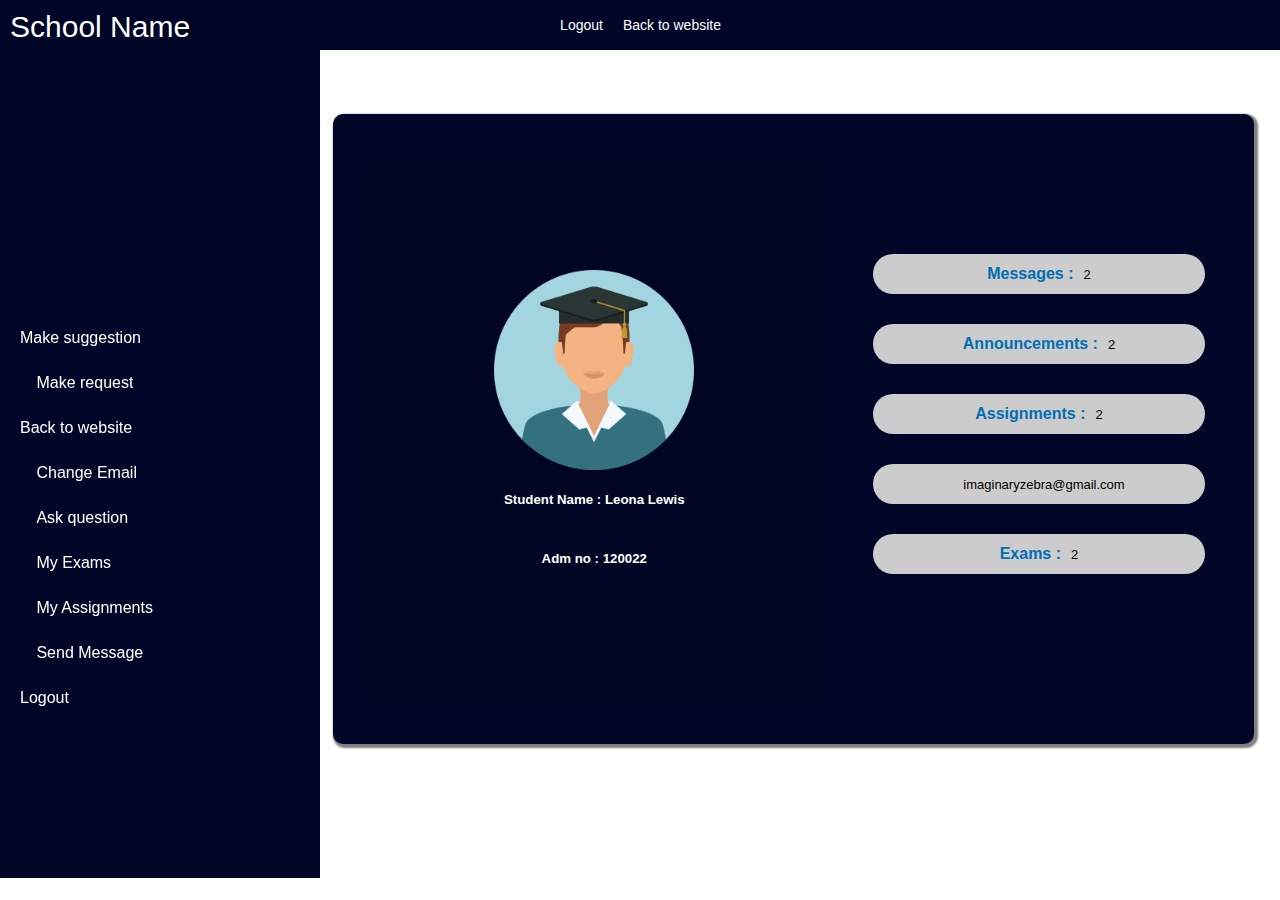
<file: includes/portal.html>
<!DOCTYPE html>
<html lang="en">
<head>
    <meta charset="UTF-8">
    <meta http-equiv="X-UA-Compatible" content="IE=edge">
    <meta name="viewport" content="width=device-width, initial-scale=1.0">
    <link rel="stylesheet" href="../css/font-awesome.min.css">
    <script src="../javascript/font_awesome_main.js"></script>
    <link rel="stylesheet" href="../css/min.css">
    <link rel="stylesheet" href="../css/hover.css">
    <title>Leona Lewis | Portal</title>
</head>
<body>
    <header>
        <div class="name">
            School Name
        </div>

        <nav>
            <ul>
                <li><a href="#"><i class="fas fa-sign-out-alt"></i> Logout</a></li>
                <li><a href="#"><i class="fas fa-long-arrow-alt-left"></i> Back to website</a></li>
            </ul>
        </nav>
    </header>
    <main>
        <section class="sideBar">
            <li> <i class="fas fa-user fa-4x"></i> </li>
            <li> <a href="#" class="hvr-underline-from-left"><i class="fas fa-box"></i> Make suggestion</a></li>
            <li> <a href="#" class="hvr-underline-from-left"><i class="fas fa-question-circle"></i> Make request</a></li>
            <li> <a href="#"  class="hvr-underline-from-left"><i class="fas fa-long-arrow-alt-left"></i> Back to website</a></li>
            <li> <a href="#"  class="hvr-underline-from-left"><i class="fas fa-envelope"></i> Change Email</a></li>
            <li> <a href="#"  class="hvr-underline-from-left"><i class="far fa-question-circle"></i> Ask question</a></li>
            <li> <a href="#"  class="hvr-underline-from-left"><i class="fas fa-file"></i> My Exams</a></li>
            <li> <a href="#"  class="hvr-underline-from-left"><i class="fas fa-file"></i> My Assignments</a></li> 
            <li> <a href="#"  class="hvr-underline-from-left"><i class="fas fa-paper-plane"></i> Send Message</a></li>
            <li> <a href="#"  class="hvr-underline-from-left"><i class="fas fa-sign-out-alt"></i> Logout</a></li>
        </section>

    <section class="cards-container">
        <div class="intro">
            <img src="../images/avatar.png" alt="" height="200" width="200">
            
            <h5><Span>Student Name :</Span> Leona Lewis</h5>
            <h5><span>Adm no :</span> 120022</h5>

        </div>

        <div class="breadcrumbs">
            <div class="breadcrumb">
                <span>Messages :</span> <small> 2</small>
            </div>
            <div class="breadcrumb">
                <span>Announcements :</span> <small> 2</small>
            </div>
            <div class="breadcrumb">

                <span>Assignments :</span> <small> 2</small>
            </div>
            <div class="breadcrumb">
               <small> imaginaryzebra@gmail.com</small>
            </div>
            <div class="breadcrumb">
                <span>Exams :</span> <small> 2</small>
            </div>
        </div>
    </section>
    </main>
    
</body>
</html>
</file>
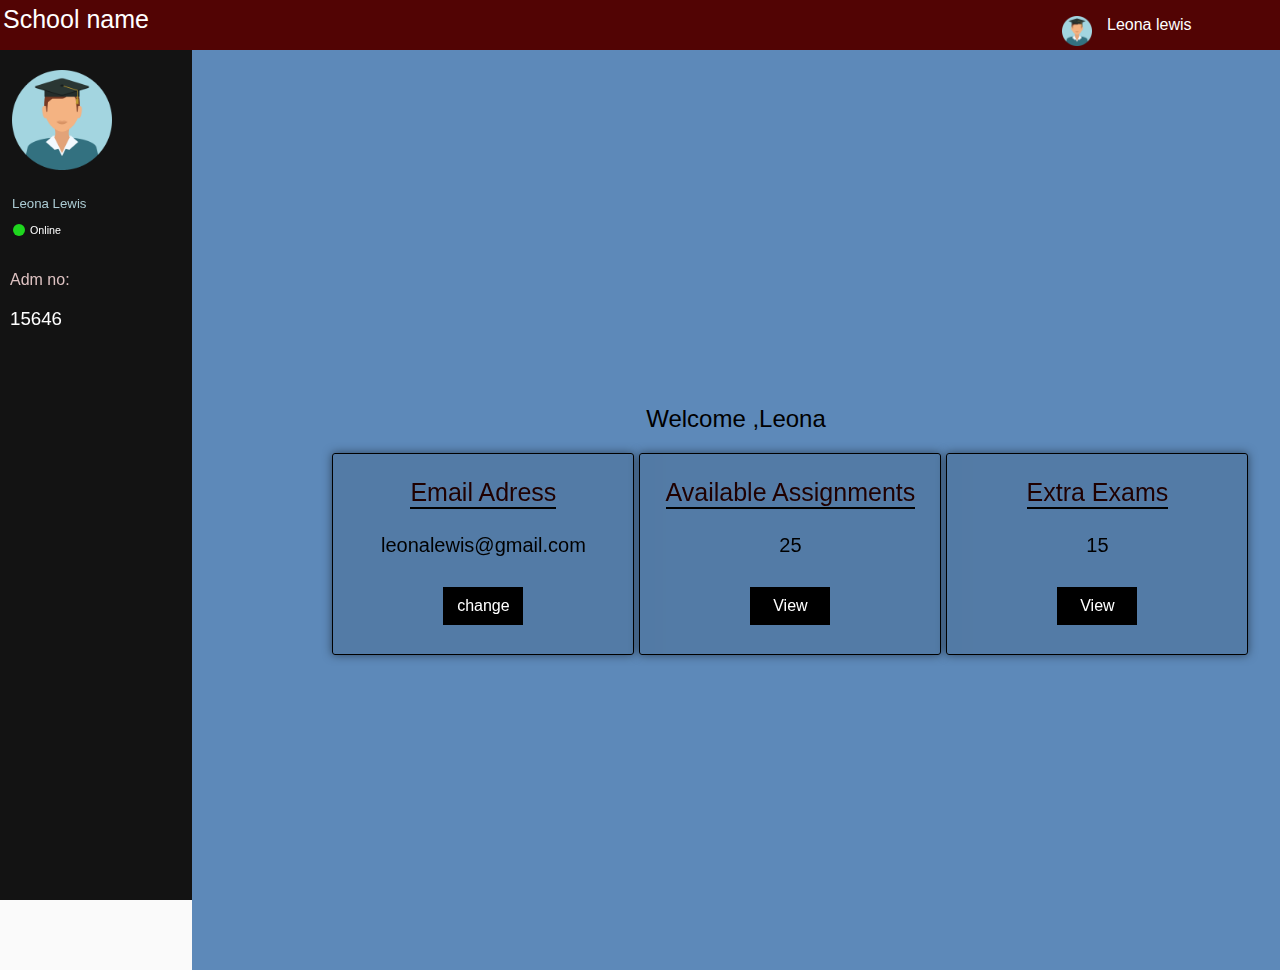
<file: includes/template.html>
<!DOCTYPE html>
<html lang="en">
<head>
    <meta charset="UTF-8">
    <meta http-equiv="X-UA-Compatible" content="IE=edge">
    <meta name="viewport" content="width=device-width, initial-scale=1.0">
    <link rel="stylesheet" href="../css/temp.css">
    <title>Student Portal</title>
</head>
<body>
    <header>

        <div class="title">
            School name
        </div>
        <nav>
            <ul>
                <li><a href="#"><img src="../images/avatar.png" alt="" width="30px" height="30px"></a></li>
                <li><a href="#">Leona lewis</a></li>
                
            </ul>
        </nav>
    </header>
    <div class="sidebar">
        <div class="id">
            <img src="../images/avatar.png" alt="" width="100px" height="100px">
            <h5>Leona Lewis</h5>
        </div> <br> <br><br>
        <div class="status">
            <div></div>
            <h6>Online</h6>
        </div>
        <div class="details">
           <span>Adm no:</span>
            <h3> 15646</h3>
        </div>
    </div>
    <div class="panel">
        <div class="welcome">
            <h2>Welcome ,Leona</h2>
        </div>
        <div class="cards-container">
            <div class="card">
                <p>Email Adress</p>
                <small>leonalewis@gmail.com</small>
                <a href="#">change</a>
            </div>
            <div class="card">
                <p>Available Assignments</p>
                <small>25</small>
                <a href="#">View</a>

            </div>
            <div class="card">
                <p>Extra Exams</p>
                <small>15</small>
                <a href="#">View</a>
            </div>
            
            
        </div>
    </div>

</body>
</html>
</file>
<file: css/min.css>
body{
    background: rgba(0,6,39);
    margin: 0;
    padding: 0;
    overflow: hidden;
}
 *{
     color: #000;
    list-style-type: none;
    text-decoration: none;
    font-family: -apple-system, BlinkMacSystemFont, 'Segoe UI', Roboto, Oxygen, Ubuntu, Cantarell, 'Open Sans', 'Helvetica Neue', sans-serif;
 }
header{
    background-color: rgba(0,6,39);
    width: 100%;
    display: inline-flex;
    position: sticky;
    top: 0;
    z-index: 999;
}
header .name{
    font-size: 30px;
    margin-left: 10px;
    margin-top: 10px;
    color: white;
}
header nav{
    margin-left: 65%;
    display: inline-flex;
}
header nav ul{
    display: inline-flex;
}
header a{
    padding: 10px;
    font-size: 14px;
    color: white;
}
main{
    display: inline-flex;
    width: 100%;
}
.sideBar{
    width: 15%;
    background-color: rgba(0,6,39);
    height: 92vh;
    display: flex;
    flex-direction: column;
    align-content: center;
    justify-content: center;
    /* align-items: center; */
    justify-items: center;
    color: white;
}
.sideBar li{
    padding-top: 20px;
    padding-right: 10px;
    margin-bottom: 1px;
    margin-left: 20px;
    color: #fff;
}
.sideBar li a{
    color: #fff;
    padding-bottom: 6px;

}
.cards-container{
    margin-left: 5%;
    width: 75%;
    background-color: rgb(0, 6, 39);
    z-index: 2;
    border-radius: 10px;
    height: 70vh;
    margin-top: 5%;
    display: flex;
    align-content: center;
    justify-content: center;
    align-items: center;
    justify-items: center;
}
.cards-container .intro{
    height: 60vh;
    width: 50%;
    background-color: rgba(0,6,39);
    display: flex;
    flex-direction: column;
    align-content: center;
    justify-content: center;
    align-items: center;
    justify-items: center;
    border-radius: 3px;
    color: #fff;
}
.intro img{
    filter: opacity(1);
}
.intro *{
    color: #fff;
}
.cards-container .breadcrumbs{
    display: flex;
    flex-direction: column;
    align-content: center;
    justify-content: center;
    align-items: center;
    justify-items: center;
    height: 60vh;
    width: 40%;
    background-color: #04324b00;
    margin-left: 30px;
}
.breadcrumbs .breadcrumb{
    width: 90%;
    background-color: #ccc;
    height: 40px;
    margin-bottom: 30px;
    border-radius: 106px;
    display: flex;
    align-content: center;
    justify-content: center;
    align-items: center;
    justify-items: center;
}

.breadcrumb span{
    color: #006eb3;
    font-weight: 600;
    text-transform: capitalize;
}
.breadcrumb small{
    padding-left: 10px;
    color: #000000;
    font-size: 15px;
    font-weight: 500;
}
i{
    color: lightblue;
}

@media  (min-width: 310px) and (max-width:700px){
    body{
        background: rgb(255, 255, 255);
        margin: 0;
        padding: 0;
        overflow-y: auto;
        overflow-x: hidden;
        height: max-content;
        min-width: 310px;
        max-width: 700px;
    }
     *{
         color: #000;
        list-style-type: none;
        text-decoration: none;
        font-family: -apple-system, BlinkMacSystemFont, 'Segoe UI', Roboto, Oxygen, Ubuntu, Cantarell, 'Open Sans', 'Helvetica Neue', sans-serif;
     }
    header{
        padding-top: 30px;
        background-color: rgba(0,6,39);
        width: 100%;
        display: block;
        position: sticky;
        top: 0;
        z-index: 999;
    }
    header .name{
        font-size: 30px;
        margin-left: 10px;
        margin-top: 10px;
        color: white;
    }
    header nav{
        margin-left: 5%;
        display: inline-flex;
    }
    header nav ul{
        display: inline-flex;
    }
    header a{
        padding: 10px;
        font-size: 14px;
        color: white;
    }
    main{
        display: block;
        width: 100%;
        height: max-content;
    }
    .sideBar{
        width: 100%;
        background-color: rgba(0,6,39);
        height: 100vh;
        display: flex;
        flex-direction: column;
        align-content: center;
        justify-content: center;
        /* align-items: center; */
        justify-items: center;
        color: white;
    }
    .sideBar li{
        padding-top: 20px;
        padding-right: 10px;
        margin-bottom: 1px;
        margin-left: 20px;
        color: #fff;
    }
    .sideBar li a{
        color: #fff;
        padding-bottom: 6px;
    
    }
    .cards-container{
        margin-left: 5%;
        width: 85%;
        background-color: rgb(0, 6, 39);
        z-index: 2;
        box-shadow: 2px 2px 2px 2px rgba(0,0,0,0.5);
        border-radius: 10px;
        height: max-content;
        margin-top: 5%;
        display: flex;
        flex-direction: column;
        align-content: center;
        justify-content: center;
        align-items: center;
        justify-items: center;
    }
    .cards-container:hover{
        box-shadow: 4px 4px 4px 4px rgba(0,0,0,0.2);
        z-index: 3;
        
    }
    .cards-container .intro{
        height: 60vh;
        width: 70%;
        background-color: rgba(0,0,0,0.1);
        display: flex;
        flex-direction: column;
        align-content: center;
        justify-content: center;
        align-items: center;
        justify-items: center;
        border-radius: 3px;
        color: #fff;
    }
    .intro img{
        filter: opacity(1);
    }
    .intro *{
        color: #fff;
    }
    .cards-container .breadcrumbs{
        display: flex;
        flex-direction: column;
        align-content: center;
        justify-content: center;
        align-items: center;
        justify-items: center;
        height: 60vh;
        width: 95%;
        background-color: #04324b00;
        margin-left: 30px;
    }
    .breadcrumbs .breadcrumb{
        width: 85%;
        background-color: #ccc;
        height: 40px;
        margin-bottom: 30px;
        border-radius: 106px;
        display: flex;
        align-content: center;
        justify-content: center;
        align-items: center;
        justify-items: center;
    }
    
    .breadcrumb span{
        color: #006eb3;
        font-weight: 600;
        text-transform: capitalize;
    }
    .breadcrumb small{
        padding-left: 10px;
        color: #000000;
        font-size: 15px;
        font-weight: 500;
    }
    i{
        color: lightblue;
    }
        
} 


@media only screen and (min-width:701px) and (max-width:1280px){
    body{
        background: rgb(255, 255, 255);
        margin: 0;
        padding: 0;
        overflow: hidden;
    }
     *{
         color: #000;
        list-style-type: none;
        text-decoration: none;
        font-family: -apple-system, BlinkMacSystemFont, 'Segoe UI', Roboto, Oxygen, Ubuntu, Cantarell, 'Open Sans', 'Helvetica Neue', sans-serif;
     }
    header{
        background-color: rgba(0,6,39);
        width: 100%;
        display: inline-flex;
        position: sticky;
        top: 0;
        z-index: 999;
    }
    header .name{
        font-size: 30px;
        margin-left: 10px;
        margin-top: 10px;
        color: white;
    }
    header nav{
        margin-left: 25%;
        display: inline-flex;
    }
    header nav ul{
        display: inline-flex;
    }
    header a{
        padding: 10px;
        font-size: 14px;
        color: white;
    }
    main{
        display: inline-flex;
        width: 100%;
    }
    .sideBar{
        width: 25%;
        background-color: rgba(0,6,39);
        height: 92vh;
        display: flex;
        flex-direction: column;
        align-content: center;
        justify-content: center;
        /* align-items: center; */
        justify-items: center;
        color: white;
    }
    .sideBar li{
        padding-top: 20px;
        padding-right: 10px;
        margin-bottom: 1px;
        margin-left: 20px;
        color: #fff;
    }
    .sideBar li a{
        color: #fff;
        padding-bottom: 6px;
    
    }
    .cards-container{
        margin-left: 1%;
        width: 72%;
        background-color: rgb(0, 6, 39);
        z-index: 2;
        box-shadow: 2px 2px 2px 2px rgba(0,0,0,0.5);
        border-radius: 10px;
        height: 70vh;
        margin-top: 5%;
        display: flex;
        align-content: center;
        justify-content: center;
        align-items: center;
        justify-items: center;
    }
    .cards-container:hover{
        box-shadow: 4px 4px 4px 4px rgba(0,0,0,0.2);
        z-index: 3;
        
    }
    .cards-container .intro{
        height: 60vh;
        width: 50%;
        background-color: rgba(0,0,0,0.1);
        display: flex;
        flex-direction: column;
        align-content: center;
        justify-content: center;
        align-items: center;
        justify-items: center;
        border-radius: 3px;
        color: #fff;
    }
    .intro img{
        filter: opacity(1);
    }
    .intro *{
        color: #fff;
    }
    .cards-container .breadcrumbs{
        display: flex;
        flex-direction: column;
        align-content: center;
        justify-content: center;
        align-items: center;
        justify-items: center;
        height: 60vh;
        width: 40%;
        background-color: #04324b00;
        margin-left: 30px;
    }
    .breadcrumbs .breadcrumb{
        width: 90%;
        background-color: #ccc;
        height: 40px;
        margin-bottom: 30px;
        border-radius: 106px;
        display: flex;
        align-content: center;
        justify-content: center;
        align-items: center;
        justify-items: center;
    }
    
    .breadcrumb span{
        color: #006eb3;
        font-weight: 600;
        text-transform: capitalize;
    }
    .breadcrumb small{
        padding-left: 10px;
        color: #000000;
        font-size: 13px;
        font-weight: 500;
    }
    i{
        color: lightblue;
    }   
}
</file>
<file: css/hover.css>
.hvr-grow {
  display: inline-block;
  vertical-align: middle;
  -webkit-transform: perspective(1px) translateZ(0);
  transform: perspective(1px) translateZ(0);
  box-shadow: 0 0 1px rgba(0, 0, 0, 0);
  -webkit-transition-duration: 0.3s;
  transition-duration: 0.3s;
  -webkit-transition-property: transform;
  transition-property: transform;
}
.hvr-grow:hover, .hvr-grow:focus, .hvr-grow:active {
  -webkit-transform: scale(1.1);
  transform: scale(1.1);
}

/* Shrink */
.hvr-shrink {
  display: inline-block;
  vertical-align: middle;
  -webkit-transform: perspective(1px) translateZ(0);
  transform: perspective(1px) translateZ(0);
  box-shadow: 0 0 1px rgba(0, 0, 0, 0);
  -webkit-transition-duration: 0.3s;
  transition-duration: 0.3s;
  -webkit-transition-property: transform;
  transition-property: transform;
}
.hvr-shrink:hover, .hvr-shrink:focus, .hvr-shrink:active {
  -webkit-transform: scale(0.9);
  transform: scale(0.9);
}

/* Pulse */
@-webkit-keyframes hvr-pulse {
  25% {
    -webkit-transform: scale(1.1);
    transform: scale(1.1);
  }
  75% {
    -webkit-transform: scale(0.9);
    transform: scale(0.9);
  }
}
@keyframes hvr-pulse {
  25% {
    -webkit-transform: scale(1.1);
    transform: scale(1.1);
  }
  75% {
    -webkit-transform: scale(0.9);
    transform: scale(0.9);
  }
}
.hvr-pulse {
  display: inline-block;
  vertical-align: middle;
  -webkit-transform: perspective(1px) translateZ(0);
  transform: perspective(1px) translateZ(0);
  box-shadow: 0 0 1px rgba(0, 0, 0, 0);
}
.hvr-pulse:hover, .hvr-pulse:focus, .hvr-pulse:active {
  -webkit-animation-name: hvr-pulse;
  animation-name: hvr-pulse;
  -webkit-animation-duration: 1s;
  animation-duration: 1s;
  -webkit-animation-timing-function: linear;
  animation-timing-function: linear;
  -webkit-animation-iteration-count: infinite;
  animation-iteration-count: infinite;
}

/* Pulse Grow */
@-webkit-keyframes hvr-pulse-grow {
  to {
    -webkit-transform: scale(1.1);
    transform: scale(1.1);
  }
}
@keyframes hvr-pulse-grow {
  to {
    -webkit-transform: scale(1.1);
    transform: scale(1.1);
  }
}
.hvr-pulse-grow {
  display: inline-block;
  vertical-align: middle;
  -webkit-transform: perspective(1px) translateZ(0);
  transform: perspective(1px) translateZ(0);
  box-shadow: 0 0 1px rgba(0, 0, 0, 0);
}
.hvr-pulse-grow:hover, .hvr-pulse-grow:focus, .hvr-pulse-grow:active {
  -webkit-animation-name: hvr-pulse-grow;
  animation-name: hvr-pulse-grow;
  -webkit-animation-duration: 0.3s;
  animation-duration: 0.3s;
  -webkit-animation-timing-function: linear;
  animation-timing-function: linear;
  -webkit-animation-iteration-count: infinite;
  animation-iteration-count: infinite;
  -webkit-animation-direction: alternate;
  animation-direction: alternate;
}

/* Pulse Shrink */
@-webkit-keyframes hvr-pulse-shrink {
  to {
    -webkit-transform: scale(0.9);
    transform: scale(0.9);
  }
}
@keyframes hvr-pulse-shrink {
  to {
    -webkit-transform: scale(0.9);
    transform: scale(0.9);
  }
}
.hvr-pulse-shrink {
  display: inline-block;
  vertical-align: middle;
  -webkit-transform: perspective(1px) translateZ(0);
  transform: perspective(1px) translateZ(0);
  box-shadow: 0 0 1px rgba(0, 0, 0, 0);
}
.hvr-pulse-shrink:hover, .hvr-pulse-shrink:focus, .hvr-pulse-shrink:active {
  -webkit-animation-name: hvr-pulse-shrink;
  animation-name: hvr-pulse-shrink;
  -webkit-animation-duration: 0.3s;
  animation-duration: 0.3s;
  -webkit-animation-timing-function: linear;
  animation-timing-function: linear;
  -webkit-animation-iteration-count: infinite;
  animation-iteration-count: infinite;
  -webkit-animation-direction: alternate;
  animation-direction: alternate;
}

/* Push */
@-webkit-keyframes hvr-push {
  50% {
    -webkit-transform: scale(0.8);
    transform: scale(0.8);
  }
  100% {
    -webkit-transform: scale(1);
    transform: scale(1);
  }
}
@keyframes hvr-push {
  50% {
    -webkit-transform: scale(0.8);
    transform: scale(0.8);
  }
  100% {
    -webkit-transform: scale(1);
    transform: scale(1);
  }
}
.hvr-push {
  display: inline-block;
  vertical-align: middle;
  -webkit-transform: perspective(1px) translateZ(0);
  transform: perspective(1px) translateZ(0);
  box-shadow: 0 0 1px rgba(0, 0, 0, 0);
}
.hvr-push:hover, .hvr-push:focus, .hvr-push:active {
  -webkit-animation-name: hvr-push;
  animation-name: hvr-push;
  -webkit-animation-duration: 0.3s;
  animation-duration: 0.3s;
  -webkit-animation-timing-function: linear;
  animation-timing-function: linear;
  -webkit-animation-iteration-count: 1;
  animation-iteration-count: 1;
}

/* Pop */
@-webkit-keyframes hvr-pop {
  50% {
    -webkit-transform: scale(1.2);
    transform: scale(1.2);
  }
}
@keyframes hvr-pop {
  50% {
    -webkit-transform: scale(1.2);
    transform: scale(1.2);
  }
}
.hvr-pop {
  display: inline-block;
  vertical-align: middle;
  -webkit-transform: perspective(1px) translateZ(0);
  transform: perspective(1px) translateZ(0);
  box-shadow: 0 0 1px rgba(0, 0, 0, 0);
}
.hvr-pop:hover, .hvr-pop:focus, .hvr-pop:active {
  -webkit-animation-name: hvr-pop;
  animation-name: hvr-pop;
  -webkit-animation-duration: 0.3s;
  animation-duration: 0.3s;
  -webkit-animation-timing-function: linear;
  animation-timing-function: linear;
  -webkit-animation-iteration-count: 1;
  animation-iteration-count: 1;
}

/* Bounce In */
.hvr-bounce-in {
  display: inline-block;
  vertical-align: middle;
  -webkit-transform: perspective(1px) translateZ(0);
  transform: perspective(1px) translateZ(0);
  box-shadow: 0 0 1px rgba(0, 0, 0, 0);
  -webkit-transition-duration: 0.5s;
  transition-duration: 0.5s;
}
.hvr-bounce-in:hover, .hvr-bounce-in:focus, .hvr-bounce-in:active {
  -webkit-transform: scale(1.2);
  transform: scale(1.2);
  -webkit-transition-timing-function: cubic-bezier(0.47, 2.02, 0.31, -0.36);
  transition-timing-function: cubic-bezier(0.47, 2.02, 0.31, -0.36);
}

/* Bounce Out */
.hvr-bounce-out {
  display: inline-block;
  vertical-align: middle;
  -webkit-transform: perspective(1px) translateZ(0);
  transform: perspective(1px) translateZ(0);
  box-shadow: 0 0 1px rgba(0, 0, 0, 0);
  -webkit-transition-duration: 0.5s;
  transition-duration: 0.5s;
}
.hvr-bounce-out:hover, .hvr-bounce-out:focus, .hvr-bounce-out:active {
  -webkit-transform: scale(0.8);
  transform: scale(0.8);
  -webkit-transition-timing-function: cubic-bezier(0.47, 2.02, 0.31, -0.36);
  transition-timing-function: cubic-bezier(0.47, 2.02, 0.31, -0.36);
}

/* Rotate */
.hvr-rotate {
  display: inline-block;
  vertical-align: middle;
  -webkit-transform: perspective(1px) translateZ(0);
  transform: perspective(1px) translateZ(0);
  box-shadow: 0 0 1px rgba(0, 0, 0, 0);
  -webkit-transition-duration: 0.3s;
  transition-duration: 0.3s;
  -webkit-transition-property: transform;
  transition-property: transform;
}
.hvr-rotate:hover, .hvr-rotate:focus, .hvr-rotate:active {
  -webkit-transform: rotate(4deg);
  transform: rotate(4deg);
}

/* Grow Rotate */
.hvr-grow-rotate {
  display: inline-block;
  vertical-align: middle;
  -webkit-transform: perspective(1px) translateZ(0);
  transform: perspective(1px) translateZ(0);
  box-shadow: 0 0 1px rgba(0, 0, 0, 0);
  -webkit-transition-duration: 0.3s;
  transition-duration: 0.3s;
  -webkit-transition-property: transform;
  transition-property: transform;
}
.hvr-grow-rotate:hover, .hvr-grow-rotate:focus, .hvr-grow-rotate:active {
  -webkit-transform: scale(1.1) rotate(4deg);
  transform: scale(1.1) rotate(4deg);
}

/* Float */
.hvr-float {
  display: inline-block;
  vertical-align: middle;
  -webkit-transform: perspective(1px) translateZ(0);
  transform: perspective(1px) translateZ(0);
  box-shadow: 0 0 1px rgba(0, 0, 0, 0);
  -webkit-transition-duration: 0.3s;
  transition-duration: 0.3s;
  -webkit-transition-property: transform;
  transition-property: transform;
  -webkit-transition-timing-function: ease-out;
  transition-timing-function: ease-out;
}
.hvr-float:hover, .hvr-float:focus, .hvr-float:active {
  -webkit-transform: translateY(-8px);
  transform: translateY(-8px);
}

/* Sink */
.hvr-sink {
  display: inline-block;
  vertical-align: middle;
  -webkit-transform: perspective(1px) translateZ(0);
  transform: perspective(1px) translateZ(0);
  box-shadow: 0 0 1px rgba(0, 0, 0, 0);
  -webkit-transition-duration: 0.3s;
  transition-duration: 0.3s;
  -webkit-transition-property: transform;
  transition-property: transform;
  -webkit-transition-timing-function: ease-out;
  transition-timing-function: ease-out;
}
.hvr-sink:hover, .hvr-sink:focus, .hvr-sink:active {
  -webkit-transform: translateY(8px);
  transform: translateY(8px);
}

/* Bob */
@-webkit-keyframes hvr-bob {
  0% {
    -webkit-transform: translateY(-8px);
    transform: translateY(-8px);
  }
  50% {
    -webkit-transform: translateY(-4px);
    transform: translateY(-4px);
  }
  100% {
    -webkit-transform: translateY(-8px);
    transform: translateY(-8px);
  }
}
@keyframes hvr-bob {
  0% {
    -webkit-transform: translateY(-8px);
    transform: translateY(-8px);
  }
  50% {
    -webkit-transform: translateY(-4px);
    transform: translateY(-4px);
  }
  100% {
    -webkit-transform: translateY(-8px);
    transform: translateY(-8px);
  }
}
@-webkit-keyframes hvr-bob-float {
  100% {
    -webkit-transform: translateY(-8px);
    transform: translateY(-8px);
  }
}
@keyframes hvr-bob-float {
  100% {
    -webkit-transform: translateY(-8px);
    transform: translateY(-8px);
  }
}
.hvr-bob {
  display: inline-block;
  vertical-align: middle;
  -webkit-transform: perspective(1px) translateZ(0);
  transform: perspective(1px) translateZ(0);
  box-shadow: 0 0 1px rgba(0, 0, 0, 0);
}
.hvr-bob:hover, .hvr-bob:focus, .hvr-bob:active {
  -webkit-animation-name: hvr-bob-float, hvr-bob;
  animation-name: hvr-bob-float, hvr-bob;
  -webkit-animation-duration: .3s, 1.5s;
  animation-duration: .3s, 1.5s;
  -webkit-animation-delay: 0s, .3s;
  animation-delay: 0s, .3s;
  -webkit-animation-timing-function: ease-out, ease-in-out;
  animation-timing-function: ease-out, ease-in-out;
  -webkit-animation-iteration-count: 1, infinite;
  animation-iteration-count: 1, infinite;
  -webkit-animation-fill-mode: forwards;
  animation-fill-mode: forwards;
  -webkit-animation-direction: normal, alternate;
  animation-direction: normal, alternate;
}

/* Hang */
@-webkit-keyframes hvr-hang {
  0% {
    -webkit-transform: translateY(8px);
    transform: translateY(8px);
  }
  50% {
    -webkit-transform: translateY(4px);
    transform: translateY(4px);
  }
  100% {
    -webkit-transform: translateY(8px);
    transform: translateY(8px);
  }
}
@keyframes hvr-hang {
  0% {
    -webkit-transform: translateY(8px);
    transform: translateY(8px);
  }
  50% {
    -webkit-transform: translateY(4px);
    transform: translateY(4px);
  }
  100% {
    -webkit-transform: translateY(8px);
    transform: translateY(8px);
  }
}
@-webkit-keyframes hvr-hang-sink {
  100% {
    -webkit-transform: translateY(8px);
    transform: translateY(8px);
  }
}
@keyframes hvr-hang-sink {
  100% {
    -webkit-transform: translateY(8px);
    transform: translateY(8px);
  }
}
.hvr-hang {
  display: inline-block;
  vertical-align: middle;
  -webkit-transform: perspective(1px) translateZ(0);
  transform: perspective(1px) translateZ(0);
  box-shadow: 0 0 1px rgba(0, 0, 0, 0);
}
.hvr-hang:hover, .hvr-hang:focus, .hvr-hang:active {
  -webkit-animation-name: hvr-hang-sink, hvr-hang;
  animation-name: hvr-hang-sink, hvr-hang;
  -webkit-animation-duration: .3s, 1.5s;
  animation-duration: .3s, 1.5s;
  -webkit-animation-delay: 0s, .3s;
  animation-delay: 0s, .3s;
  -webkit-animation-timing-function: ease-out, ease-in-out;
  animation-timing-function: ease-out, ease-in-out;
  -webkit-animation-iteration-count: 1, infinite;
  animation-iteration-count: 1, infinite;
  -webkit-animation-fill-mode: forwards;
  animation-fill-mode: forwards;
  -webkit-animation-direction: normal, alternate;
  animation-direction: normal, alternate;
}

/* Skew */
.hvr-skew {
  display: inline-block;
  vertical-align: middle;
  -webkit-transform: perspective(1px) translateZ(0);
  transform: perspective(1px) translateZ(0);
  box-shadow: 0 0 1px rgba(0, 0, 0, 0);
  -webkit-transition-duration: 0.3s;
  transition-duration: 0.3s;
  -webkit-transition-property: transform;
  transition-property: transform;
}
.hvr-skew:hover, .hvr-skew:focus, .hvr-skew:active {
  -webkit-transform: skew(-10deg);
  transform: skew(-10deg);
}

/* Skew Forward */
.hvr-skew-forward {
  display: inline-block;
  vertical-align: middle;
  -webkit-transform: perspective(1px) translateZ(0);
  transform: perspective(1px) translateZ(0);
  box-shadow: 0 0 1px rgba(0, 0, 0, 0);
  -webkit-transition-duration: 0.3s;
  transition-duration: 0.3s;
  -webkit-transition-property: transform;
  transition-property: transform;
  -webkit-transform-origin: 0 100%;
  transform-origin: 0 100%;
}
.hvr-skew-forward:hover, .hvr-skew-forward:focus, .hvr-skew-forward:active {
  -webkit-transform: skew(-10deg);
  transform: skew(-10deg);
}

/* Skew Backward */
.hvr-skew-backward {
  display: inline-block;
  vertical-align: middle;
  -webkit-transform: perspective(1px) translateZ(0);
  transform: perspective(1px) translateZ(0);
  box-shadow: 0 0 1px rgba(0, 0, 0, 0);
  -webkit-transition-duration: 0.3s;
  transition-duration: 0.3s;
  -webkit-transition-property: transform;
  transition-property: transform;
  -webkit-transform-origin: 0 100%;
  transform-origin: 0 100%;
}
.hvr-skew-backward:hover, .hvr-skew-backward:focus, .hvr-skew-backward:active {
  -webkit-transform: skew(10deg);
  transform: skew(10deg);
}

/* Wobble Vertical */
@-webkit-keyframes hvr-wobble-vertical {
  16.65% {
    -webkit-transform: translateY(8px);
    transform: translateY(8px);
  }
  33.3% {
    -webkit-transform: translateY(-6px);
    transform: translateY(-6px);
  }
  49.95% {
    -webkit-transform: translateY(4px);
    transform: translateY(4px);
  }
  66.6% {
    -webkit-transform: translateY(-2px);
    transform: translateY(-2px);
  }
  83.25% {
    -webkit-transform: translateY(1px);
    transform: translateY(1px);
  }
  100% {
    -webkit-transform: translateY(0);
    transform: translateY(0);
  }
}
@keyframes hvr-wobble-vertical {
  16.65% {
    -webkit-transform: translateY(8px);
    transform: translateY(8px);
  }
  33.3% {
    -webkit-transform: translateY(-6px);
    transform: translateY(-6px);
  }
  49.95% {
    -webkit-transform: translateY(4px);
    transform: translateY(4px);
  }
  66.6% {
    -webkit-transform: translateY(-2px);
    transform: translateY(-2px);
  }
  83.25% {
    -webkit-transform: translateY(1px);
    transform: translateY(1px);
  }
  100% {
    -webkit-transform: translateY(0);
    transform: translateY(0);
  }
}
.hvr-wobble-vertical {
  display: inline-block;
  vertical-align: middle;
  -webkit-transform: perspective(1px) translateZ(0);
  transform: perspective(1px) translateZ(0);
  box-shadow: 0 0 1px rgba(0, 0, 0, 0);
}
.hvr-wobble-vertical:hover, .hvr-wobble-vertical:focus, .hvr-wobble-vertical:active {
  -webkit-animation-name: hvr-wobble-vertical;
  animation-name: hvr-wobble-vertical;
  -webkit-animation-duration: 1s;
  animation-duration: 1s;
  -webkit-animation-timing-function: ease-in-out;
  animation-timing-function: ease-in-out;
  -webkit-animation-iteration-count: 1;
  animation-iteration-count: 1;
}

/* Wobble Horizontal */
@-webkit-keyframes hvr-wobble-horizontal {
  16.65% {
    -webkit-transform: translateX(8px);
    transform: translateX(8px);
  }
  33.3% {
    -webkit-transform: translateX(-6px);
    transform: translateX(-6px);
  }
  49.95% {
    -webkit-transform: translateX(4px);
    transform: translateX(4px);
  }
  66.6% {
    -webkit-transform: translateX(-2px);
    transform: translateX(-2px);
  }
  83.25% {
    -webkit-transform: translateX(1px);
    transform: translateX(1px);
  }
  100% {
    -webkit-transform: translateX(0);
    transform: translateX(0);
  }
}
@keyframes hvr-wobble-horizontal {
  16.65% {
    -webkit-transform: translateX(8px);
    transform: translateX(8px);
  }
  33.3% {
    -webkit-transform: translateX(-6px);
    transform: translateX(-6px);
  }
  49.95% {
    -webkit-transform: translateX(4px);
    transform: translateX(4px);
  }
  66.6% {
    -webkit-transform: translateX(-2px);
    transform: translateX(-2px);
  }
  83.25% {
    -webkit-transform: translateX(1px);
    transform: translateX(1px);
  }
  100% {
    -webkit-transform: translateX(0);
    transform: translateX(0);
  }
}
.hvr-wobble-horizontal {
  display: inline-block;
  vertical-align: middle;
  -webkit-transform: perspective(1px) translateZ(0);
  transform: perspective(1px) translateZ(0);
  box-shadow: 0 0 1px rgba(0, 0, 0, 0);
}
.hvr-wobble-horizontal:hover, .hvr-wobble-horizontal:focus, .hvr-wobble-horizontal:active {
  -webkit-animation-name: hvr-wobble-horizontal;
  animation-name: hvr-wobble-horizontal;
  -webkit-animation-duration: 1s;
  animation-duration: 1s;
  -webkit-animation-timing-function: ease-in-out;
  animation-timing-function: ease-in-out;
  -webkit-animation-iteration-count: 1;
  animation-iteration-count: 1;
}

/* Wobble To Bottom Right */
@-webkit-keyframes hvr-wobble-to-bottom-right {
  16.65% {
    -webkit-transform: translate(8px, 8px);
    transform: translate(8px, 8px);
  }
  33.3% {
    -webkit-transform: translate(-6px, -6px);
    transform: translate(-6px, -6px);
  }
  49.95% {
    -webkit-transform: translate(4px, 4px);
    transform: translate(4px, 4px);
  }
  66.6% {
    -webkit-transform: translate(-2px, -2px);
    transform: translate(-2px, -2px);
  }
  83.25% {
    -webkit-transform: translate(1px, 1px);
    transform: translate(1px, 1px);
  }
  100% {
    -webkit-transform: translate(0, 0);
    transform: translate(0, 0);
  }
}
@keyframes hvr-wobble-to-bottom-right {
  16.65% {
    -webkit-transform: translate(8px, 8px);
    transform: translate(8px, 8px);
  }
  33.3% {
    -webkit-transform: translate(-6px, -6px);
    transform: translate(-6px, -6px);
  }
  49.95% {
    -webkit-transform: translate(4px, 4px);
    transform: translate(4px, 4px);
  }
  66.6% {
    -webkit-transform: translate(-2px, -2px);
    transform: translate(-2px, -2px);
  }
  83.25% {
    -webkit-transform: translate(1px, 1px);
    transform: translate(1px, 1px);
  }
  100% {
    -webkit-transform: translate(0, 0);
    transform: translate(0, 0);
  }
}
.hvr-wobble-to-bottom-right {
  display: inline-block;
  vertical-align: middle;
  -webkit-transform: perspective(1px) translateZ(0);
  transform: perspective(1px) translateZ(0);
  box-shadow: 0 0 1px rgba(0, 0, 0, 0);
}
.hvr-wobble-to-bottom-right:hover, .hvr-wobble-to-bottom-right:focus, .hvr-wobble-to-bottom-right:active {
  -webkit-animation-name: hvr-wobble-to-bottom-right;
  animation-name: hvr-wobble-to-bottom-right;
  -webkit-animation-duration: 1s;
  animation-duration: 1s;
  -webkit-animation-timing-function: ease-in-out;
  animation-timing-function: ease-in-out;
  -webkit-animation-iteration-count: 1;
  animation-iteration-count: 1;
}

/* Wobble To Top Right */
@-webkit-keyframes hvr-wobble-to-top-right {
  16.65% {
    -webkit-transform: translate(8px, -8px);
    transform: translate(8px, -8px);
  }
  33.3% {
    -webkit-transform: translate(-6px, 6px);
    transform: translate(-6px, 6px);
  }
  49.95% {
    -webkit-transform: translate(4px, -4px);
    transform: translate(4px, -4px);
  }
  66.6% {
    -webkit-transform: translate(-2px, 2px);
    transform: translate(-2px, 2px);
  }
  83.25% {
    -webkit-transform: translate(1px, -1px);
    transform: translate(1px, -1px);
  }
  100% {
    -webkit-transform: translate(0, 0);
    transform: translate(0, 0);
  }
}
@keyframes hvr-wobble-to-top-right {
  16.65% {
    -webkit-transform: translate(8px, -8px);
    transform: translate(8px, -8px);
  }
  33.3% {
    -webkit-transform: translate(-6px, 6px);
    transform: translate(-6px, 6px);
  }
  49.95% {
    -webkit-transform: translate(4px, -4px);
    transform: translate(4px, -4px);
  }
  66.6% {
    -webkit-transform: translate(-2px, 2px);
    transform: translate(-2px, 2px);
  }
  83.25% {
    -webkit-transform: translate(1px, -1px);
    transform: translate(1px, -1px);
  }
  100% {
    -webkit-transform: translate(0, 0);
    transform: translate(0, 0);
  }
}
.hvr-wobble-to-top-right {
  display: inline-block;
  vertical-align: middle;
  -webkit-transform: perspective(1px) translateZ(0);
  transform: perspective(1px) translateZ(0);
  box-shadow: 0 0 1px rgba(0, 0, 0, 0);
}
.hvr-wobble-to-top-right:hover, .hvr-wobble-to-top-right:focus, .hvr-wobble-to-top-right:active {
  -webkit-animation-name: hvr-wobble-to-top-right;
  animation-name: hvr-wobble-to-top-right;
  -webkit-animation-duration: 1s;
  animation-duration: 1s;
  -webkit-animation-timing-function: ease-in-out;
  animation-timing-function: ease-in-out;
  -webkit-animation-iteration-count: 1;
  animation-iteration-count: 1;
}

/* Wobble Top */
@-webkit-keyframes hvr-wobble-top {
  16.65% {
    -webkit-transform: skew(-12deg);
    transform: skew(-12deg);
  }
  33.3% {
    -webkit-transform: skew(10deg);
    transform: skew(10deg);
  }
  49.95% {
    -webkit-transform: skew(-6deg);
    transform: skew(-6deg);
  }
  66.6% {
    -webkit-transform: skew(4deg);
    transform: skew(4deg);
  }
  83.25% {
    -webkit-transform: skew(-2deg);
    transform: skew(-2deg);
  }
  100% {
    -webkit-transform: skew(0);
    transform: skew(0);
  }
}
@keyframes hvr-wobble-top {
  16.65% {
    -webkit-transform: skew(-12deg);
    transform: skew(-12deg);
  }
  33.3% {
    -webkit-transform: skew(10deg);
    transform: skew(10deg);
  }
  49.95% {
    -webkit-transform: skew(-6deg);
    transform: skew(-6deg);
  }
  66.6% {
    -webkit-transform: skew(4deg);
    transform: skew(4deg);
  }
  83.25% {
    -webkit-transform: skew(-2deg);
    transform: skew(-2deg);
  }
  100% {
    -webkit-transform: skew(0);
    transform: skew(0);
  }
}
.hvr-wobble-top {
  display: inline-block;
  vertical-align: middle;
  -webkit-transform: perspective(1px) translateZ(0);
  transform: perspective(1px) translateZ(0);
  box-shadow: 0 0 1px rgba(0, 0, 0, 0);
  -webkit-transform-origin: 0 100%;
  transform-origin: 0 100%;
}
.hvr-wobble-top:hover, .hvr-wobble-top:focus, .hvr-wobble-top:active {
  -webkit-animation-name: hvr-wobble-top;
  animation-name: hvr-wobble-top;
  -webkit-animation-duration: 1s;
  animation-duration: 1s;
  -webkit-animation-timing-function: ease-in-out;
  animation-timing-function: ease-in-out;
  -webkit-animation-iteration-count: 1;
  animation-iteration-count: 1;
}

/* Wobble Bottom */
@-webkit-keyframes hvr-wobble-bottom {
  16.65% {
    -webkit-transform: skew(-12deg);
    transform: skew(-12deg);
  }
  33.3% {
    -webkit-transform: skew(10deg);
    transform: skew(10deg);
  }
  49.95% {
    -webkit-transform: skew(-6deg);
    transform: skew(-6deg);
  }
  66.6% {
    -webkit-transform: skew(4deg);
    transform: skew(4deg);
  }
  83.25% {
    -webkit-transform: skew(-2deg);
    transform: skew(-2deg);
  }
  100% {
    -webkit-transform: skew(0);
    transform: skew(0);
  }
}
@keyframes hvr-wobble-bottom {
  16.65% {
    -webkit-transform: skew(-12deg);
    transform: skew(-12deg);
  }
  33.3% {
    -webkit-transform: skew(10deg);
    transform: skew(10deg);
  }
  49.95% {
    -webkit-transform: skew(-6deg);
    transform: skew(-6deg);
  }
  66.6% {
    -webkit-transform: skew(4deg);
    transform: skew(4deg);
  }
  83.25% {
    -webkit-transform: skew(-2deg);
    transform: skew(-2deg);
  }
  100% {
    -webkit-transform: skew(0);
    transform: skew(0);
  }
}
.hvr-wobble-bottom {
  display: inline-block;
  vertical-align: middle;
  -webkit-transform: perspective(1px) translateZ(0);
  transform: perspective(1px) translateZ(0);
  box-shadow: 0 0 1px rgba(0, 0, 0, 0);
  -webkit-transform-origin: 100% 0;
  transform-origin: 100% 0;
}
.hvr-wobble-bottom:hover, .hvr-wobble-bottom:focus, .hvr-wobble-bottom:active {
  -webkit-animation-name: hvr-wobble-bottom;
  animation-name: hvr-wobble-bottom;
  -webkit-animation-duration: 1s;
  animation-duration: 1s;
  -webkit-animation-timing-function: ease-in-out;
  animation-timing-function: ease-in-out;
  -webkit-animation-iteration-count: 1;
  animation-iteration-count: 1;
}

/* Wobble Skew */
@-webkit-keyframes hvr-wobble-skew {
  16.65% {
    -webkit-transform: skew(-12deg);
    transform: skew(-12deg);
  }
  33.3% {
    -webkit-transform: skew(10deg);
    transform: skew(10deg);
  }
  49.95% {
    -webkit-transform: skew(-6deg);
    transform: skew(-6deg);
  }
  66.6% {
    -webkit-transform: skew(4deg);
    transform: skew(4deg);
  }
  83.25% {
    -webkit-transform: skew(-2deg);
    transform: skew(-2deg);
  }
  100% {
    -webkit-transform: skew(0);
    transform: skew(0);
  }
}
@keyframes hvr-wobble-skew {
  16.65% {
    -webkit-transform: skew(-12deg);
    transform: skew(-12deg);
  }
  33.3% {
    -webkit-transform: skew(10deg);
    transform: skew(10deg);
  }
  49.95% {
    -webkit-transform: skew(-6deg);
    transform: skew(-6deg);
  }
  66.6% {
    -webkit-transform: skew(4deg);
    transform: skew(4deg);
  }
  83.25% {
    -webkit-transform: skew(-2deg);
    transform: skew(-2deg);
  }
  100% {
    -webkit-transform: skew(0);
    transform: skew(0);
  }
}
.hvr-wobble-skew {
  display: inline-block;
  vertical-align: middle;
  -webkit-transform: perspective(1px) translateZ(0);
  transform: perspective(1px) translateZ(0);
  box-shadow: 0 0 1px rgba(0, 0, 0, 0);
}
.hvr-wobble-skew:hover, .hvr-wobble-skew:focus, .hvr-wobble-skew:active {
  -webkit-animation-name: hvr-wobble-skew;
  animation-name: hvr-wobble-skew;
  -webkit-animation-duration: 1s;
  animation-duration: 1s;
  -webkit-animation-timing-function: ease-in-out;
  animation-timing-function: ease-in-out;
  -webkit-animation-iteration-count: 1;
  animation-iteration-count: 1;
}

/* Buzz */
@-webkit-keyframes hvr-buzz {
  50% {
    -webkit-transform: translateX(3px) rotate(2deg);
    transform: translateX(3px) rotate(2deg);
  }
  100% {
    -webkit-transform: translateX(-3px) rotate(-2deg);
    transform: translateX(-3px) rotate(-2deg);
  }
}
@keyframes hvr-buzz {
  50% {
    -webkit-transform: translateX(3px) rotate(2deg);
    transform: translateX(3px) rotate(2deg);
  }
  100% {
    -webkit-transform: translateX(-3px) rotate(-2deg);
    transform: translateX(-3px) rotate(-2deg);
  }
}
.hvr-buzz {
  display: inline-block;
  vertical-align: middle;
  -webkit-transform: perspective(1px) translateZ(0);
  transform: perspective(1px) translateZ(0);
  box-shadow: 0 0 1px rgba(0, 0, 0, 0);
}
.hvr-buzz:hover, .hvr-buzz:focus, .hvr-buzz:active {
  -webkit-animation-name: hvr-buzz;
  animation-name: hvr-buzz;
  -webkit-animation-duration: 0.15s;
  animation-duration: 0.15s;
  -webkit-animation-timing-function: linear;
  animation-timing-function: linear;
  -webkit-animation-iteration-count: infinite;
  animation-iteration-count: infinite;
}

/* Buzz Out */
@-webkit-keyframes hvr-buzz-out {
  10% {
    -webkit-transform: translateX(3px) rotate(2deg);
    transform: translateX(3px) rotate(2deg);
  }
  20% {
    -webkit-transform: translateX(-3px) rotate(-2deg);
    transform: translateX(-3px) rotate(-2deg);
  }
  30% {
    -webkit-transform: translateX(3px) rotate(2deg);
    transform: translateX(3px) rotate(2deg);
  }
  40% {
    -webkit-transform: translateX(-3px) rotate(-2deg);
    transform: translateX(-3px) rotate(-2deg);
  }
  50% {
    -webkit-transform: translateX(2px) rotate(1deg);
    transform: translateX(2px) rotate(1deg);
  }
  60% {
    -webkit-transform: translateX(-2px) rotate(-1deg);
    transform: translateX(-2px) rotate(-1deg);
  }
  70% {
    -webkit-transform: translateX(2px) rotate(1deg);
    transform: translateX(2px) rotate(1deg);
  }
  80% {
    -webkit-transform: translateX(-2px) rotate(-1deg);
    transform: translateX(-2px) rotate(-1deg);
  }
  90% {
    -webkit-transform: translateX(1px) rotate(0);
    transform: translateX(1px) rotate(0);
  }
  100% {
    -webkit-transform: translateX(-1px) rotate(0);
    transform: translateX(-1px) rotate(0);
  }
}
@keyframes hvr-buzz-out {
  10% {
    -webkit-transform: translateX(3px) rotate(2deg);
    transform: translateX(3px) rotate(2deg);
  }
  20% {
    -webkit-transform: translateX(-3px) rotate(-2deg);
    transform: translateX(-3px) rotate(-2deg);
  }
  30% {
    -webkit-transform: translateX(3px) rotate(2deg);
    transform: translateX(3px) rotate(2deg);
  }
  40% {
    -webkit-transform: translateX(-3px) rotate(-2deg);
    transform: translateX(-3px) rotate(-2deg);
  }
  50% {
    -webkit-transform: translateX(2px) rotate(1deg);
    transform: translateX(2px) rotate(1deg);
  }
  60% {
    -webkit-transform: translateX(-2px) rotate(-1deg);
    transform: translateX(-2px) rotate(-1deg);
  }
  70% {
    -webkit-transform: translateX(2px) rotate(1deg);
    transform: translateX(2px) rotate(1deg);
  }
  80% {
    -webkit-transform: translateX(-2px) rotate(-1deg);
    transform: translateX(-2px) rotate(-1deg);
  }
  90% {
    -webkit-transform: translateX(1px) rotate(0);
    transform: translateX(1px) rotate(0);
  }
  100% {
    -webkit-transform: translateX(-1px) rotate(0);
    transform: translateX(-1px) rotate(0);
  }
}
.hvr-buzz-out {
  display: inline-block;
  vertical-align: middle;
  -webkit-transform: perspective(1px) translateZ(0);
  transform: perspective(1px) translateZ(0);
  box-shadow: 0 0 1px rgba(0, 0, 0, 0);
}
.hvr-buzz-out:hover, .hvr-buzz-out:focus, .hvr-buzz-out:active {
  -webkit-animation-name: hvr-buzz-out;
  animation-name: hvr-buzz-out;
  -webkit-animation-duration: 0.75s;
  animation-duration: 0.75s;
  -webkit-animation-timing-function: linear;
  animation-timing-function: linear;
  -webkit-animation-iteration-count: 1;
  animation-iteration-count: 1;
}

/* Forward */
.hvr-forward {
  display: inline-block;
  vertical-align: middle;
  -webkit-transform: perspective(1px) translateZ(0);
  transform: perspective(1px) translateZ(0);
  box-shadow: 0 0 1px rgba(0, 0, 0, 0);
  -webkit-transition-duration: 0.3s;
  transition-duration: 0.3s;
  -webkit-transition-property: transform;
  transition-property: transform;
}
.hvr-forward:hover, .hvr-forward:focus, .hvr-forward:active {
  -webkit-transform: translateX(8px);
  transform: translateX(8px);
}

/* Backward */
.hvr-backward {
  display: inline-block;
  vertical-align: middle;
  -webkit-transform: perspective(1px) translateZ(0);
  transform: perspective(1px) translateZ(0);
  box-shadow: 0 0 1px rgba(0, 0, 0, 0);
  -webkit-transition-duration: 0.3s;
  transition-duration: 0.3s;
  -webkit-transition-property: transform;
  transition-property: transform;
}
.hvr-backward:hover, .hvr-backward:focus, .hvr-backward:active {
  -webkit-transform: translateX(-8px);
  transform: translateX(-8px);
}

/* BACKGROUND TRANSITIONS */
/* Fade */
.hvr-fade {
  display: inline-block;
  vertical-align: middle;
  -webkit-transform: perspective(1px) translateZ(0);
  transform: perspective(1px) translateZ(0);
  box-shadow: 0 0 1px rgba(0, 0, 0, 0);
  overflow: hidden;
  -webkit-transition-duration: 0.3s;
  transition-duration: 0.3s;
  -webkit-transition-property: color, background-color;
  transition-property: color, background-color;
}
.hvr-fade:hover, .hvr-fade:focus, .hvr-fade:active {
  background-color: #2098D1;
  color: white;
}

/* Back Pulse */
@-webkit-keyframes hvr-back-pulse {
  50% {
    background-color: rgba(32, 152, 209, 0.75);
  }
}
@keyframes hvr-back-pulse {
  50% {
    background-color: rgba(32, 152, 209, 0.75);
  }
}
.hvr-back-pulse {
  display: inline-block;
  vertical-align: middle;
  -webkit-transform: perspective(1px) translateZ(0);
  transform: perspective(1px) translateZ(0);
  box-shadow: 0 0 1px rgba(0, 0, 0, 0);
  overflow: hidden;
  -webkit-transition-duration: 0.5s;
  transition-duration: 0.5s;
  -webkit-transition-property: color, background-color;
  transition-property: color, background-color;
}
.hvr-back-pulse:hover, .hvr-back-pulse:focus, .hvr-back-pulse:active {
  -webkit-animation-name: hvr-back-pulse;
  animation-name: hvr-back-pulse;
  -webkit-animation-duration: 1s;
  animation-duration: 1s;
  -webkit-animation-delay: 0.5s;
  animation-delay: 0.5s;
  -webkit-animation-timing-function: linear;
  animation-timing-function: linear;
  -webkit-animation-iteration-count: infinite;
  animation-iteration-count: infinite;
  background-color: #2098D1;
  background-color: #2098d1;
  color: white;
}

/* Sweep To Right */
.hvr-sweep-to-right {
  display: inline-block;
  vertical-align: middle;
  -webkit-transform: perspective(1px) translateZ(0);
  transform: perspective(1px) translateZ(0);
  box-shadow: 0 0 1px rgba(0, 0, 0, 0);
  position: relative;
  -webkit-transition-property: color;
  transition-property: color;
  -webkit-transition-duration: 0.3s;
  transition-duration: 0.3s;
}
.hvr-sweep-to-right:before {
  content: "";
  position: absolute;
  z-index: -1;
  top: 0;
  left: 0;
  right: 0;
  bottom: 0;
  background: #2098D1;
  -webkit-transform: scaleX(0);
  transform: scaleX(0);
  -webkit-transform-origin: 0 50%;
  transform-origin: 0 50%;
  -webkit-transition-property: transform;
  transition-property: transform;
  -webkit-transition-duration: 0.3s;
  transition-duration: 0.3s;
  -webkit-transition-timing-function: ease-out;
  transition-timing-function: ease-out;
}
.hvr-sweep-to-right:hover, .hvr-sweep-to-right:focus, .hvr-sweep-to-right:active {
  color: white;
}
.hvr-sweep-to-right:hover:before, .hvr-sweep-to-right:focus:before, .hvr-sweep-to-right:active:before {
  -webkit-transform: scaleX(1);
  transform: scaleX(1);
}

/* Sweep To Left */
.hvr-sweep-to-left {
  display: inline-block;
  vertical-align: middle;
  -webkit-transform: perspective(1px) translateZ(0);
  transform: perspective(1px) translateZ(0);
  box-shadow: 0 0 1px rgba(0, 0, 0, 0);
  position: relative;
  -webkit-transition-property: color;
  transition-property: color;
  -webkit-transition-duration: 0.3s;
  transition-duration: 0.3s;
}
.hvr-sweep-to-left:before {
  content: "";
  position: absolute;
  z-index: -1;
  top: 0;
  left: 0;
  right: 0;
  bottom: 0;
  background: #2098D1;
  -webkit-transform: scaleX(0);
  transform: scaleX(0);
  -webkit-transform-origin: 100% 50%;
  transform-origin: 100% 50%;
  -webkit-transition-property: transform;
  transition-property: transform;
  -webkit-transition-duration: 0.3s;
  transition-duration: 0.3s;
  -webkit-transition-timing-function: ease-out;
  transition-timing-function: ease-out;
}
.hvr-sweep-to-left:hover, .hvr-sweep-to-left:focus, .hvr-sweep-to-left:active {
  color: white;
}
.hvr-sweep-to-left:hover:before, .hvr-sweep-to-left:focus:before, .hvr-sweep-to-left:active:before {
  -webkit-transform: scaleX(1);
  transform: scaleX(1);
}

/* Sweep To Bottom */
.hvr-sweep-to-bottom {
  display: inline-block;
  vertical-align: middle;
  -webkit-transform: perspective(1px) translateZ(0);
  transform: perspective(1px) translateZ(0);
  box-shadow: 0 0 1px rgba(0, 0, 0, 0);
  position: relative;
  -webkit-transition-property: color;
  transition-property: color;
  -webkit-transition-duration: 0.3s;
  transition-duration: 0.3s;
}
.hvr-sweep-to-bottom:before {
  content: "";
  position: absolute;
  z-index: -1;
  top: 0;
  left: 0;
  right: 0;
  bottom: 0;
  background: #2098D1;
  -webkit-transform: scaleY(0);
  transform: scaleY(0);
  -webkit-transform-origin: 50% 0;
  transform-origin: 50% 0;
  -webkit-transition-property: transform;
  transition-property: transform;
  -webkit-transition-duration: 0.3s;
  transition-duration: 0.3s;
  -webkit-transition-timing-function: ease-out;
  transition-timing-function: ease-out;
}
.hvr-sweep-to-bottom:hover, .hvr-sweep-to-bottom:focus, .hvr-sweep-to-bottom:active {
  color: white;
}
.hvr-sweep-to-bottom:hover:before, .hvr-sweep-to-bottom:focus:before, .hvr-sweep-to-bottom:active:before {
  -webkit-transform: scaleY(1);
  transform: scaleY(1);
}

/* Sweep To Top */
.hvr-sweep-to-top {
  display: inline-block;
  vertical-align: middle;
  -webkit-transform: perspective(1px) translateZ(0);
  transform: perspective(1px) translateZ(0);
  box-shadow: 0 0 1px rgba(0, 0, 0, 0);
  position: relative;
  -webkit-transition-property: color;
  transition-property: color;
  -webkit-transition-duration: 0.3s;
  transition-duration: 0.3s;
}
.hvr-sweep-to-top:before {
  content: "";
  position: absolute;
  z-index: -1;
  top: 0;
  left: 0;
  right: 0;
  bottom: 0;
  background: #2098D1;
  -webkit-transform: scaleY(0);
  transform: scaleY(0);
  -webkit-transform-origin: 50% 100%;
  transform-origin: 50% 100%;
  -webkit-transition-property: transform;
  transition-property: transform;
  -webkit-transition-duration: 0.3s;
  transition-duration: 0.3s;
  -webkit-transition-timing-function: ease-out;
  transition-timing-function: ease-out;
}
.hvr-sweep-to-top:hover, .hvr-sweep-to-top:focus, .hvr-sweep-to-top:active {
  color: white;
}
.hvr-sweep-to-top:hover:before, .hvr-sweep-to-top:focus:before, .hvr-sweep-to-top:active:before {
  -webkit-transform: scaleY(1);
  transform: scaleY(1);
}

/* Bounce To Right */
.hvr-bounce-to-right {
  display: inline-block;
  vertical-align: middle;
  -webkit-transform: perspective(1px) translateZ(0);
  transform: perspective(1px) translateZ(0);
  box-shadow: 0 0 1px rgba(0, 0, 0, 0);
  position: relative;
  -webkit-transition-property: color;
  transition-property: color;
  -webkit-transition-duration: 0.5s;
  transition-duration: 0.5s;
}
.hvr-bounce-to-right:before {
  content: "";
  position: absolute;
  z-index: -1;
  top: 0;
  left: 0;
  right: 0;
  bottom: 0;
  background: #2098D1;
  -webkit-transform: scaleX(0);
  transform: scaleX(0);
  -webkit-transform-origin: 0 50%;
  transform-origin: 0 50%;
  -webkit-transition-property: transform;
  transition-property: transform;
  -webkit-transition-duration: 0.5s;
  transition-duration: 0.5s;
  -webkit-transition-timing-function: ease-out;
  transition-timing-function: ease-out;
}
.hvr-bounce-to-right:hover, .hvr-bounce-to-right:focus, .hvr-bounce-to-right:active {
  color: white;
}
.hvr-bounce-to-right:hover:before, .hvr-bounce-to-right:focus:before, .hvr-bounce-to-right:active:before {
  -webkit-transform: scaleX(1);
  transform: scaleX(1);
  -webkit-transition-timing-function: cubic-bezier(0.52, 1.64, 0.37, 0.66);
  transition-timing-function: cubic-bezier(0.52, 1.64, 0.37, 0.66);
}

/* Bounce To Left */
.hvr-bounce-to-left {
  display: inline-block;
  vertical-align: middle;
  -webkit-transform: perspective(1px) translateZ(0);
  transform: perspective(1px) translateZ(0);
  box-shadow: 0 0 1px rgba(0, 0, 0, 0);
  position: relative;
  -webkit-transition-property: color;
  transition-property: color;
  -webkit-transition-duration: 0.5s;
  transition-duration: 0.5s;
}
.hvr-bounce-to-left:before {
  content: "";
  position: absolute;
  z-index: -1;
  top: 0;
  left: 0;
  right: 0;
  bottom: 0;
  background: #2098D1;
  -webkit-transform: scaleX(0);
  transform: scaleX(0);
  -webkit-transform-origin: 100% 50%;
  transform-origin: 100% 50%;
  -webkit-transition-property: transform;
  transition-property: transform;
  -webkit-transition-duration: 0.5s;
  transition-duration: 0.5s;
  -webkit-transition-timing-function: ease-out;
  transition-timing-function: ease-out;
}
.hvr-bounce-to-left:hover, .hvr-bounce-to-left:focus, .hvr-bounce-to-left:active {
  color: white;
}
.hvr-bounce-to-left:hover:before, .hvr-bounce-to-left:focus:before, .hvr-bounce-to-left:active:before {
  -webkit-transform: scaleX(1);
  transform: scaleX(1);
  -webkit-transition-timing-function: cubic-bezier(0.52, 1.64, 0.37, 0.66);
  transition-timing-function: cubic-bezier(0.52, 1.64, 0.37, 0.66);
}

/* Bounce To Bottom */
.hvr-bounce-to-bottom {
  display: inline-block;
  vertical-align: middle;
  -webkit-transform: perspective(1px) translateZ(0);
  transform: perspective(1px) translateZ(0);
  box-shadow: 0 0 1px rgba(0, 0, 0, 0);
  position: relative;
  -webkit-transition-property: color;
  transition-property: color;
  -webkit-transition-duration: 0.5s;
  transition-duration: 0.5s;
}
.hvr-bounce-to-bottom:before {
  content: "";
  position: absolute;
  z-index: -1;
  top: 0;
  left: 0;
  right: 0;
  bottom: 0;
  background: #2098D1;
  -webkit-transform: scaleY(0);
  transform: scaleY(0);
  -webkit-transform-origin: 50% 0;
  transform-origin: 50% 0;
  -webkit-transition-property: transform;
  transition-property: transform;
  -webkit-transition-duration: 0.5s;
  transition-duration: 0.5s;
  -webkit-transition-timing-function: ease-out;
  transition-timing-function: ease-out;
}
.hvr-bounce-to-bottom:hover, .hvr-bounce-to-bottom:focus, .hvr-bounce-to-bottom:active {
  color: white;
}
.hvr-bounce-to-bottom:hover:before, .hvr-bounce-to-bottom:focus:before, .hvr-bounce-to-bottom:active:before {
  -webkit-transform: scaleY(1);
  transform: scaleY(1);
  -webkit-transition-timing-function: cubic-bezier(0.52, 1.64, 0.37, 0.66);
  transition-timing-function: cubic-bezier(0.52, 1.64, 0.37, 0.66);
}

/* Bounce To Top */
.hvr-bounce-to-top {
  display: inline-block;
  vertical-align: middle;
  -webkit-transform: perspective(1px) translateZ(0);
  transform: perspective(1px) translateZ(0);
  box-shadow: 0 0 1px rgba(0, 0, 0, 0);
  position: relative;
  -webkit-transition-property: color;
  transition-property: color;
  -webkit-transition-duration: 0.5s;
  transition-duration: 0.5s;
}
.hvr-bounce-to-top:before {
  content: "";
  position: absolute;
  z-index: -1;
  top: 0;
  left: 0;
  right: 0;
  bottom: 0;
  background: #2098D1;
  -webkit-transform: scaleY(0);
  transform: scaleY(0);
  -webkit-transform-origin: 50% 100%;
  transform-origin: 50% 100%;
  -webkit-transition-property: transform;
  transition-property: transform;
  -webkit-transition-duration: 0.5s;
  transition-duration: 0.5s;
  -webkit-transition-timing-function: ease-out;
  transition-timing-function: ease-out;
}
.hvr-bounce-to-top:hover, .hvr-bounce-to-top:focus, .hvr-bounce-to-top:active {
  color: white;
}
.hvr-bounce-to-top:hover:before, .hvr-bounce-to-top:focus:before, .hvr-bounce-to-top:active:before {
  -webkit-transform: scaleY(1);
  transform: scaleY(1);
  -webkit-transition-timing-function: cubic-bezier(0.52, 1.64, 0.37, 0.66);
  transition-timing-function: cubic-bezier(0.52, 1.64, 0.37, 0.66);
}

/* Radial Out */
.hvr-radial-out {
  display: inline-block;
  vertical-align: middle;
  -webkit-transform: perspective(1px) translateZ(0);
  transform: perspective(1px) translateZ(0);
  box-shadow: 0 0 1px rgba(0, 0, 0, 0);
  position: relative;
  overflow: hidden;
  background: #e1e1e1;
  -webkit-transition-property: color;
  transition-property: color;
  -webkit-transition-duration: 0.3s;
  transition-duration: 0.3s;
}
.hvr-radial-out:before {
  content: "";
  position: absolute;
  z-index: -1;
  top: 0;
  left: 0;
  right: 0;
  bottom: 0;
  background: #2098D1;
  border-radius: 100%;
  -webkit-transform: scale(0);
  transform: scale(0);
  -webkit-transition-property: transform;
  transition-property: transform;
  -webkit-transition-duration: 0.3s;
  transition-duration: 0.3s;
  -webkit-transition-timing-function: ease-out;
  transition-timing-function: ease-out;
}
.hvr-radial-out:hover, .hvr-radial-out:focus, .hvr-radial-out:active {
  color: white;
}
.hvr-radial-out:hover:before, .hvr-radial-out:focus:before, .hvr-radial-out:active:before {
  -webkit-transform: scale(2);
  transform: scale(2);
}

/* Radial In */
.hvr-radial-in {
  display: inline-block;
  vertical-align: middle;
  -webkit-transform: perspective(1px) translateZ(0);
  transform: perspective(1px) translateZ(0);
  box-shadow: 0 0 1px rgba(0, 0, 0, 0);
  position: relative;
  overflow: hidden;
  background: #2098D1;
  -webkit-transition-property: color;
  transition-property: color;
  -webkit-transition-duration: 0.3s;
  transition-duration: 0.3s;
}
.hvr-radial-in:before {
  content: "";
  position: absolute;
  z-index: -1;
  top: 0;
  left: 0;
  right: 0;
  bottom: 0;
  background: #e1e1e1;
  border-radius: 100%;
  -webkit-transform: scale(2);
  transform: scale(2);
  -webkit-transition-property: transform;
  transition-property: transform;
  -webkit-transition-duration: 0.3s;
  transition-duration: 0.3s;
  -webkit-transition-timing-function: ease-out;
  transition-timing-function: ease-out;
}
.hvr-radial-in:hover, .hvr-radial-in:focus, .hvr-radial-in:active {
  color: white;
}
.hvr-radial-in:hover:before, .hvr-radial-in:focus:before, .hvr-radial-in:active:before {
  -webkit-transform: scale(0);
  transform: scale(0);
}

/* Rectangle In */
.hvr-rectangle-in {
  display: inline-block;
  vertical-align: middle;
  -webkit-transform: perspective(1px) translateZ(0);
  transform: perspective(1px) translateZ(0);
  box-shadow: 0 0 1px rgba(0, 0, 0, 0);
  position: relative;
  background: #2098D1;
  -webkit-transition-property: color;
  transition-property: color;
  -webkit-transition-duration: 0.3s;
  transition-duration: 0.3s;
}
.hvr-rectangle-in:before {
  content: "";
  position: absolute;
  z-index: -1;
  top: 0;
  left: 0;
  right: 0;
  bottom: 0;
  background: #e1e1e1;
  -webkit-transform: scale(1);
  transform: scale(1);
  -webkit-transition-property: transform;
  transition-property: transform;
  -webkit-transition-duration: 0.3s;
  transition-duration: 0.3s;
  -webkit-transition-timing-function: ease-out;
  transition-timing-function: ease-out;
}
.hvr-rectangle-in:hover, .hvr-rectangle-in:focus, .hvr-rectangle-in:active {
  color: white;
}
.hvr-rectangle-in:hover:before, .hvr-rectangle-in:focus:before, .hvr-rectangle-in:active:before {
  -webkit-transform: scale(0);
  transform: scale(0);
}

/* Rectangle Out */
.hvr-rectangle-out {
  display: inline-block;
  vertical-align: middle;
  -webkit-transform: perspective(1px) translateZ(0);
  transform: perspective(1px) translateZ(0);
  box-shadow: 0 0 1px rgba(0, 0, 0, 0);
  position: relative;
  background: #e1e1e1;
  -webkit-transition-property: color;
  transition-property: color;
  -webkit-transition-duration: 0.3s;
  transition-duration: 0.3s;
}
.hvr-rectangle-out:before {
  content: "";
  position: absolute;
  z-index: -1;
  top: 0;
  left: 0;
  right: 0;
  bottom: 0;
  background: #2098D1;
  -webkit-transform: scale(0);
  transform: scale(0);
  -webkit-transition-property: transform;
  transition-property: transform;
  -webkit-transition-duration: 0.3s;
  transition-duration: 0.3s;
  -webkit-transition-timing-function: ease-out;
  transition-timing-function: ease-out;
}
.hvr-rectangle-out:hover, .hvr-rectangle-out:focus, .hvr-rectangle-out:active {
  color: white;
}
.hvr-rectangle-out:hover:before, .hvr-rectangle-out:focus:before, .hvr-rectangle-out:active:before {
  -webkit-transform: scale(1);
  transform: scale(1);
}

/* Shutter In Horizontal */
.hvr-shutter-in-horizontal {
  display: inline-block;
  vertical-align: middle;
  -webkit-transform: perspective(1px) translateZ(0);
  transform: perspective(1px) translateZ(0);
  box-shadow: 0 0 1px rgba(0, 0, 0, 0);
  position: relative;
  background: #2098D1;
  -webkit-transition-property: color;
  transition-property: color;
  -webkit-transition-duration: 0.3s;
  transition-duration: 0.3s;
}
.hvr-shutter-in-horizontal:before {
  content: "";
  position: absolute;
  z-index: -1;
  top: 0;
  bottom: 0;
  left: 0;
  right: 0;
  background: #e1e1e1;
  -webkit-transform: scaleX(1);
  transform: scaleX(1);
  -webkit-transform-origin: 50%;
  transform-origin: 50%;
  -webkit-transition-property: transform;
  transition-property: transform;
  -webkit-transition-duration: 0.3s;
  transition-duration: 0.3s;
  -webkit-transition-timing-function: ease-out;
  transition-timing-function: ease-out;
}
.hvr-shutter-in-horizontal:hover, .hvr-shutter-in-horizontal:focus, .hvr-shutter-in-horizontal:active {
  color: white;
}
.hvr-shutter-in-horizontal:hover:before, .hvr-shutter-in-horizontal:focus:before, .hvr-shutter-in-horizontal:active:before {
  -webkit-transform: scaleX(0);
  transform: scaleX(0);
}

/* Shutter Out Horizontal */
.hvr-shutter-out-horizontal {
  display: inline-block;
  vertical-align: middle;
  -webkit-transform: perspective(1px) translateZ(0);
  transform: perspective(1px) translateZ(0);
  box-shadow: 0 0 1px rgba(0, 0, 0, 0);
  position: relative;
  background: #e1e1e1;
  -webkit-transition-property: color;
  transition-property: color;
  -webkit-transition-duration: 0.3s;
  transition-duration: 0.3s;
}
.hvr-shutter-out-horizontal:before {
  content: "";
  position: absolute;
  z-index: -1;
  top: 0;
  bottom: 0;
  left: 0;
  right: 0;
  background: #2098D1;
  -webkit-transform: scaleX(0);
  transform: scaleX(0);
  -webkit-transform-origin: 50%;
  transform-origin: 50%;
  -webkit-transition-property: transform;
  transition-property: transform;
  -webkit-transition-duration: 0.3s;
  transition-duration: 0.3s;
  -webkit-transition-timing-function: ease-out;
  transition-timing-function: ease-out;
}
.hvr-shutter-out-horizontal:hover, .hvr-shutter-out-horizontal:focus, .hvr-shutter-out-horizontal:active {
  color: white;
}
.hvr-shutter-out-horizontal:hover:before, .hvr-shutter-out-horizontal:focus:before, .hvr-shutter-out-horizontal:active:before {
  -webkit-transform: scaleX(1);
  transform: scaleX(1);
}

/* Shutter In Vertical */
.hvr-shutter-in-vertical {
  display: inline-block;
  vertical-align: middle;
  -webkit-transform: perspective(1px) translateZ(0);
  transform: perspective(1px) translateZ(0);
  box-shadow: 0 0 1px rgba(0, 0, 0, 0);
  position: relative;
  background: #2098D1;
  -webkit-transition-property: color;
  transition-property: color;
  -webkit-transition-duration: 0.3s;
  transition-duration: 0.3s;
}
.hvr-shutter-in-vertical:before {
  content: "";
  position: absolute;
  z-index: -1;
  top: 0;
  bottom: 0;
  left: 0;
  right: 0;
  background: #e1e1e1;
  -webkit-transform: scaleY(1);
  transform: scaleY(1);
  -webkit-transform-origin: 50%;
  transform-origin: 50%;
  -webkit-transition-property: transform;
  transition-property: transform;
  -webkit-transition-duration: 0.3s;
  transition-duration: 0.3s;
  -webkit-transition-timing-function: ease-out;
  transition-timing-function: ease-out;
}
.hvr-shutter-in-vertical:hover, .hvr-shutter-in-vertical:focus, .hvr-shutter-in-vertical:active {
  color: white;
}
.hvr-shutter-in-vertical:hover:before, .hvr-shutter-in-vertical:focus:before, .hvr-shutter-in-vertical:active:before {
  -webkit-transform: scaleY(0);
  transform: scaleY(0);
}

/* Shutter Out Vertical */
.hvr-shutter-out-vertical {
  display: inline-block;
  vertical-align: middle;
  -webkit-transform: perspective(1px) translateZ(0);
  transform: perspective(1px) translateZ(0);
  box-shadow: 0 0 1px rgba(0, 0, 0, 0);
  position: relative;
  background: #e1e1e1;
  -webkit-transition-property: color;
  transition-property: color;
  -webkit-transition-duration: 0.3s;
  transition-duration: 0.3s;
}
.hvr-shutter-out-vertical:before {
  content: "";
  position: absolute;
  z-index: -1;
  top: 0;
  bottom: 0;
  left: 0;
  right: 0;
  background: #2098D1;
  -webkit-transform: scaleY(0);
  transform: scaleY(0);
  -webkit-transform-origin: 50%;
  transform-origin: 50%;
  -webkit-transition-property: transform;
  transition-property: transform;
  -webkit-transition-duration: 0.3s;
  transition-duration: 0.3s;
  -webkit-transition-timing-function: ease-out;
  transition-timing-function: ease-out;
}
.hvr-shutter-out-vertical:hover, .hvr-shutter-out-vertical:focus, .hvr-shutter-out-vertical:active {
  color: white;
}
.hvr-shutter-out-vertical:hover:before, .hvr-shutter-out-vertical:focus:before, .hvr-shutter-out-vertical:active:before {
  -webkit-transform: scaleY(1);
  transform: scaleY(1);
}

/* BORDER TRANSITIONS */
/* Border Fade */
.hvr-border-fade {
  display: inline-block;
  vertical-align: middle;
  -webkit-transform: perspective(1px) translateZ(0);
  transform: perspective(1px) translateZ(0);
  box-shadow: 0 0 1px rgba(0, 0, 0, 0);
  -webkit-transition-duration: 0.3s;
  transition-duration: 0.3s;
  -webkit-transition-property: box-shadow;
  transition-property: box-shadow;
  box-shadow: inset 0 0 0 4px #e1e1e1, 0 0 1px rgba(0, 0, 0, 0);
  /* Hack to improve aliasing on mobile/tablet devices */
}
.hvr-border-fade:hover, .hvr-border-fade:focus, .hvr-border-fade:active {
  box-shadow: inset 0 0 0 4px #2098D1, 0 0 1px rgba(0, 0, 0, 0);
  /* Hack to improve aliasing on mobile/tablet devices */
}

/* Hollow */
.hvr-hollow {
  display: inline-block;
  vertical-align: middle;
  -webkit-transform: perspective(1px) translateZ(0);
  transform: perspective(1px) translateZ(0);
  box-shadow: 0 0 1px rgba(0, 0, 0, 0);
  -webkit-transition-duration: 0.3s;
  transition-duration: 0.3s;
  -webkit-transition-property: background;
  transition-property: background;
  box-shadow: inset 0 0 0 4px #e1e1e1, 0 0 1px rgba(0, 0, 0, 0);
  /* Hack to improve aliasing on mobile/tablet devices */
}
.hvr-hollow:hover, .hvr-hollow:focus, .hvr-hollow:active {
  background: none;
}

/* Trim */
.hvr-trim {
  display: inline-block;
  vertical-align: middle;
  -webkit-transform: perspective(1px) translateZ(0);
  transform: perspective(1px) translateZ(0);
  box-shadow: 0 0 1px rgba(0, 0, 0, 0);
  position: relative;
}
.hvr-trim:before {
  content: '';
  position: absolute;
  border: white solid 4px;
  top: 4px;
  left: 4px;
  right: 4px;
  bottom: 4px;
  opacity: 0;
  -webkit-transition-duration: 0.3s;
  transition-duration: 0.3s;
  -webkit-transition-property: opacity;
  transition-property: opacity;
}
.hvr-trim:hover:before, .hvr-trim:focus:before, .hvr-trim:active:before {
  opacity: 1;
}

/* Ripple Out */
@-webkit-keyframes hvr-ripple-out {
  100% {
    top: -12px;
    right: -12px;
    bottom: -12px;
    left: -12px;
    opacity: 0;
  }
}
@keyframes hvr-ripple-out {
  100% {
    top: -12px;
    right: -12px;
    bottom: -12px;
    left: -12px;
    opacity: 0;
  }
}
.hvr-ripple-out {
  display: inline-block;
  vertical-align: middle;
  -webkit-transform: perspective(1px) translateZ(0);
  transform: perspective(1px) translateZ(0);
  box-shadow: 0 0 1px rgba(0, 0, 0, 0);
  position: relative;
}
.hvr-ripple-out:before {
  content: '';
  position: absolute;
  border: #e1e1e1 solid 6px;
  top: 0;
  right: 0;
  bottom: 0;
  left: 0;
  -webkit-animation-duration: 1s;
  animation-duration: 1s;
}
.hvr-ripple-out:hover:before, .hvr-ripple-out:focus:before, .hvr-ripple-out:active:before {
  -webkit-animation-name: hvr-ripple-out;
  animation-name: hvr-ripple-out;
}

/* Ripple In */
@-webkit-keyframes hvr-ripple-in {
  100% {
    top: 0;
    right: 0;
    bottom: 0;
    left: 0;
    opacity: 1;
  }
}
@keyframes hvr-ripple-in {
  100% {
    top: 0;
    right: 0;
    bottom: 0;
    left: 0;
    opacity: 1;
  }
}
.hvr-ripple-in {
  display: inline-block;
  vertical-align: middle;
  -webkit-transform: perspective(1px) translateZ(0);
  transform: perspective(1px) translateZ(0);
  box-shadow: 0 0 1px rgba(0, 0, 0, 0);
  position: relative;
}
.hvr-ripple-in:before {
  content: '';
  position: absolute;
  border: #e1e1e1 solid 4px;
  top: -12px;
  right: -12px;
  bottom: -12px;
  left: -12px;
  opacity: 0;
  -webkit-animation-duration: 1s;
  animation-duration: 1s;
}
.hvr-ripple-in:hover:before, .hvr-ripple-in:focus:before, .hvr-ripple-in:active:before {
  -webkit-animation-name: hvr-ripple-in;
  animation-name: hvr-ripple-in;
}

/* Outline Out */
.hvr-outline-out {
  display: inline-block;
  vertical-align: middle;
  -webkit-transform: perspective(1px) translateZ(0);
  transform: perspective(1px) translateZ(0);
  box-shadow: 0 0 1px rgba(0, 0, 0, 0);
  position: relative;
}
.hvr-outline-out:before {
  content: '';
  position: absolute;
  border: #e1e1e1 solid 4px;
  top: 0;
  right: 0;
  bottom: 0;
  left: 0;
  -webkit-transition-duration: 0.3s;
  transition-duration: 0.3s;
  -webkit-transition-property: top, right, bottom, left;
  transition-property: top, right, bottom, left;
}
.hvr-outline-out:hover:before, .hvr-outline-out:focus:before, .hvr-outline-out:active:before {
  top: -8px;
  right: -8px;
  bottom: -8px;
  left: -8px;
}

/* Outline In */
.hvr-outline-in {
  display: inline-block;
  vertical-align: middle;
  -webkit-transform: perspective(1px) translateZ(0);
  transform: perspective(1px) translateZ(0);
  box-shadow: 0 0 1px rgba(0, 0, 0, 0);
  position: relative;
}
.hvr-outline-in:before {
  pointer-events: none;
  content: '';
  position: absolute;
  border: #e1e1e1 solid 4px;
  top: -16px;
  right: -16px;
  bottom: -16px;
  left: -16px;
  opacity: 0;
  -webkit-transition-duration: 0.3s;
  transition-duration: 0.3s;
  -webkit-transition-property: top, right, bottom, left;
  transition-property: top, right, bottom, left;
}
.hvr-outline-in:hover:before, .hvr-outline-in:focus:before, .hvr-outline-in:active:before {
  top: -8px;
  right: -8px;
  bottom: -8px;
  left: -8px;
  opacity: 1;
}

/* Round Corners */
.hvr-round-corners {
  display: inline-block;
  vertical-align: middle;
  -webkit-transform: perspective(1px) translateZ(0);
  transform: perspective(1px) translateZ(0);
  box-shadow: 0 0 1px rgba(0, 0, 0, 0);
  -webkit-transition-duration: 0.3s;
  transition-duration: 0.3s;
  -webkit-transition-property: border-radius;
  transition-property: border-radius;
}
.hvr-round-corners:hover, .hvr-round-corners:focus, .hvr-round-corners:active {
  border-radius: 1em;
}

/* Underline From Left */
.hvr-underline-from-left {
  display: inline-block;
  vertical-align: middle;
  -webkit-transform: perspective(1px) translateZ(0);
  transform: perspective(1px) translateZ(0);
  box-shadow: 0 0 1px rgba(0, 0, 0, 0);
  position: relative;
  overflow: hidden;
}
.hvr-underline-from-left:before {
  content: "";
  position: absolute;
  z-index: -1;
  left: 0;
  right: 100%;
  bottom: 0;
  background: lightblue;
  height: 1px;
  -webkit-transition-property: right;
  transition-property: right;
  -webkit-transition-duration: 0.3s;
  transition-duration: 0.3s;
  -webkit-transition-timing-function: ease-out;
  transition-timing-function: ease-out;
}
.hvr-underline-from-left:hover:before, .hvr-underline-from-left:focus:before, .hvr-underline-from-left:active:before {
  right: 0;
}

/* Underline From Center */
.hvr-underline-from-center {
  /* display: inline-block; */
  /* vertical-align: middle; */
  -webkit-transform: perspective(1px) translateZ(0);
  transform: perspective(1px) translateZ(0);
  box-shadow: 0 0 1px rgba(0, 0, 0, 0);
  position: relative;
  overflow: hidden;
}
.hvr-underline-from-center:before {
  content: "";
  position: absolute;
  z-index: -1;
  left: 51%;
  right: 51%;
  bottom: 0;
  background: rgb(103, 186, 255);
  height: 1px;
  -webkit-transition-property: left, right;
  transition-property: left, right;
  -webkit-transition-duration: 0.3s;
  transition-duration: 0.3s;
  -webkit-transition-timing-function: ease-out;
  transition-timing-function: ease-out;
}
.hvr-underline-from-center:hover:before, .hvr-underline-from-center:focus:before, .hvr-underline-from-center:active:before {
  left: 0;
  right: 0;
}

/* Underline From Right */
.hvr-underline-from-right {
  display: inline-block;
  vertical-align: middle;
  -webkit-transform: perspective(1px) translateZ(0);
  transform: perspective(1px) translateZ(0);
  box-shadow: 0 0 1px rgba(0, 0, 0, 0);
  position: relative;
  overflow: hidden;
}
.hvr-underline-from-right:before {
  content: "";
  position: absolute;
  z-index: -1;
  left: 100%;
  right: 0;
  bottom: 0;
  background: #2098D1;
  height: 4px;
  -webkit-transition-property: left;
  transition-property: left;
  -webkit-transition-duration: 0.3s;
  transition-duration: 0.3s;
  -webkit-transition-timing-function: ease-out;
  transition-timing-function: ease-out;
}
.hvr-underline-from-right:hover:before, .hvr-underline-from-right:focus:before, .hvr-underline-from-right:active:before {
  left: 0;
}

/* Overline From Left */
.hvr-overline-from-left {
  display: inline-block;
  vertical-align: middle;
  -webkit-transform: perspective(1px) translateZ(0);
  transform: perspective(1px) translateZ(0);
  box-shadow: 0 0 1px rgba(0, 0, 0, 0);
  position: relative;
  overflow: hidden;
}
.hvr-overline-from-left:before {
  content: "";
  position: absolute;
  z-index: -1;
  left: 0;
  right: 100%;
  top: 0;
  background: #2098D1;
  height: 4px;
  -webkit-transition-property: right;
  transition-property: right;
  -webkit-transition-duration: 0.3s;
  transition-duration: 0.3s;
  -webkit-transition-timing-function: ease-out;
  transition-timing-function: ease-out;
}
.hvr-overline-from-left:hover:before, .hvr-overline-from-left:focus:before, .hvr-overline-from-left:active:before {
  right: 0;
}

/* Overline From Center */
.hvr-overline-from-center {
  display: inline-block;
  vertical-align: middle;
  -webkit-transform: perspective(1px) translateZ(0);
  transform: perspective(1px) translateZ(0);
  box-shadow: 0 0 1px rgba(0, 0, 0, 0);
  position: relative;
  overflow: hidden;
}
.hvr-overline-from-center:before {
  content: "";
  position: absolute;
  z-index: -1;
  left: 51%;
  right: 51%;
  top: 0;
  background: #2098D1;
  height: 4px;
  -webkit-transition-property: left, right;
  transition-property: left, right;
  -webkit-transition-duration: 0.3s;
  transition-duration: 0.3s;
  -webkit-transition-timing-function: ease-out;
  transition-timing-function: ease-out;
}
.hvr-overline-from-center:hover:before, .hvr-overline-from-center:focus:before, .hvr-overline-from-center:active:before {
  left: 0;
  right: 0;
}

/* Overline From Right */
.hvr-overline-from-right {
  display: inline-block;
  vertical-align: middle;
  -webkit-transform: perspective(1px) translateZ(0);
  transform: perspective(1px) translateZ(0);
  box-shadow: 0 0 1px rgba(0, 0, 0, 0);
  position: relative;
  overflow: hidden;
}
.hvr-overline-from-right:before {
  content: "";
  position: absolute;
  z-index: -1;
  left: 100%;
  right: 0;
  top: 0;
  background: #2098D1;
  height: 4px;
  -webkit-transition-property: left;
  transition-property: left;
  -webkit-transition-duration: 0.3s;
  transition-duration: 0.3s;
  -webkit-transition-timing-function: ease-out;
  transition-timing-function: ease-out;
}
.hvr-overline-from-right:hover:before, .hvr-overline-from-right:focus:before, .hvr-overline-from-right:active:before {
  left: 0;
}

/* Reveal */
.hvr-reveal {
  display: inline-block;
  vertical-align: middle;
  -webkit-transform: perspective(1px) translateZ(0);
  transform: perspective(1px) translateZ(0);
  box-shadow: 0 0 1px rgba(0, 0, 0, 0);
  position: relative;
  overflow: hidden;
}
.hvr-reveal:before {
  content: "";
  position: absolute;
  z-index: -1;
  left: 0;
  right: 0;
  top: 0;
  bottom: 0;
  border-color: #2098D1;
  border-style: solid;
  border-width: 0;
  -webkit-transition-property: border-width;
  transition-property: border-width;
  -webkit-transition-duration: 0.1s;
  transition-duration: 0.1s;
  -webkit-transition-timing-function: ease-out;
  transition-timing-function: ease-out;
}
.hvr-reveal:hover:before, .hvr-reveal:focus:before, .hvr-reveal:active:before {
  -webkit-transform: translateY(0);
  transform: translateY(0);
  border-width: 4px;
}

/* Underline Reveal */
.hvr-underline-reveal {
  display: inline-block;
  vertical-align: middle;
  -webkit-transform: perspective(1px) translateZ(0);
  transform: perspective(1px) translateZ(0);
  box-shadow: 0 0 1px rgba(0, 0, 0, 0);
  position: relative;
  overflow: hidden;
}
.hvr-underline-reveal:before {
  content: "";
  position: absolute;
  z-index: -1;
  left: 0;
  right: 0;
  bottom: 0;
  background: #2098D1;
  height: 4px;
  -webkit-transform: translateY(4px);
  transform: translateY(4px);
  -webkit-transition-property: transform;
  transition-property: transform;
  -webkit-transition-duration: 0.3s;
  transition-duration: 0.3s;
  -webkit-transition-timing-function: ease-out;
  transition-timing-function: ease-out;
}
.hvr-underline-reveal:hover:before, .hvr-underline-reveal:focus:before, .hvr-underline-reveal:active:before {
  -webkit-transform: translateY(0);
  transform: translateY(0);
}

/* Overline Reveal */
.hvr-overline-reveal {
  display: inline-block;
  vertical-align: middle;
  -webkit-transform: perspective(1px) translateZ(0);
  transform: perspective(1px) translateZ(0);
  box-shadow: 0 0 1px rgba(0, 0, 0, 0);
  position: relative;
  overflow: hidden;
}
.hvr-overline-reveal:before {
  content: "";
  position: absolute;
  z-index: -1;
  left: 0;
  right: 0;
  top: 0;
  background: #2098D1;
  height: 4px;
  -webkit-transform: translateY(-4px);
  transform: translateY(-4px);
  -webkit-transition-property: transform;
  transition-property: transform;
  -webkit-transition-duration: 0.3s;
  transition-duration: 0.3s;
  -webkit-transition-timing-function: ease-out;
  transition-timing-function: ease-out;
}
.hvr-overline-reveal:hover:before, .hvr-overline-reveal:focus:before, .hvr-overline-reveal:active:before {
  -webkit-transform: translateY(0);
  transform: translateY(0);
}

/* SHADOW/GLOW TRANSITIONS */
/* Glow */
.hvr-glow {
  display: inline-block;
  vertical-align: middle;
  -webkit-transform: perspective(1px) translateZ(0);
  transform: perspective(1px) translateZ(0);
  box-shadow: 0 0 1px rgba(0, 0, 0, 0);
  -webkit-transition-duration: 0.3s;
  transition-duration: 0.3s;
  -webkit-transition-property: box-shadow;
  transition-property: box-shadow;
}
.hvr-glow:hover, .hvr-glow:focus, .hvr-glow:active {
  box-shadow: 0 0 8px rgba(0, 0, 0, 0.6);
}

/* Shadow */
.hvr-shadow {
  display: inline-block;
  vertical-align: middle;
  -webkit-transform: perspective(1px) translateZ(0);
  transform: perspective(1px) translateZ(0);
  box-shadow: 0 0 1px rgba(0, 0, 0, 0);
  -webkit-transition-duration: 0.3s;
  transition-duration: 0.3s;
  -webkit-transition-property: box-shadow;
  transition-property: box-shadow;
}
.hvr-shadow:hover, .hvr-shadow:focus, .hvr-shadow:active {
  box-shadow: 0 10px 10px -10px rgba(0, 0, 0, 0.5);
}

/* Grow Shadow */
.hvr-grow-shadow {
  display: inline-block;
  vertical-align: middle;
  -webkit-transform: perspective(1px) translateZ(0);
  transform: perspective(1px) translateZ(0);
  box-shadow: 0 0 1px rgba(0, 0, 0, 0);
  -webkit-transition-duration: 0.3s;
  transition-duration: 0.3s;
  -webkit-transition-property: box-shadow, transform;
  transition-property: box-shadow, transform;
}
.hvr-grow-shadow:hover, .hvr-grow-shadow:focus, .hvr-grow-shadow:active {
  box-shadow: 0 10px 10px -10px rgba(0, 0, 0, 0.5);
  -webkit-transform: scale(1.1);
  transform: scale(1.1);
}

/* Box Shadow Outset */
.hvr-box-shadow-outset {
  display: inline-block;
  vertical-align: middle;
  -webkit-transform: perspective(1px) translateZ(0);
  transform: perspective(1px) translateZ(0);
  box-shadow: 0 0 1px rgba(0, 0, 0, 0);
  -webkit-transition-duration: 0.3s;
  transition-duration: 0.3s;
  -webkit-transition-property: box-shadow;
  transition-property: box-shadow;
}
.hvr-box-shadow-outset:hover, .hvr-box-shadow-outset:focus, .hvr-box-shadow-outset:active {
  box-shadow: 2px 2px 2px rgba(0, 0, 0, 0.6);
}

/* Box Shadow Inset */
.hvr-box-shadow-inset {
  display: inline-block;
  vertical-align: middle;
  -webkit-transform: perspective(1px) translateZ(0);
  transform: perspective(1px) translateZ(0);
  box-shadow: 0 0 1px rgba(0, 0, 0, 0);
  -webkit-transition-duration: 0.3s;
  transition-duration: 0.3s;
  -webkit-transition-property: box-shadow;
  transition-property: box-shadow;
  box-shadow: inset 0 0 0 rgba(0, 0, 0, 0.6), 0 0 1px rgba(0, 0, 0, 0);
  /* Hack to improve aliasing on mobile/tablet devices */
}
.hvr-box-shadow-inset:hover, .hvr-box-shadow-inset:focus, .hvr-box-shadow-inset:active {
  box-shadow: inset 2px 2px 2px rgba(0, 0, 0, 0.6), 0 0 1px rgba(0, 0, 0, 0);
  /* Hack to improve aliasing on mobile/tablet devices */
}

/* Float Shadow */
.hvr-float-shadow {
  display: inline-block;
  vertical-align: middle;
  -webkit-transform: perspective(1px) translateZ(0);
  transform: perspective(1px) translateZ(0);
  box-shadow: 0 0 1px rgba(0, 0, 0, 0);
  position: relative;
  -webkit-transition-duration: 0.3s;
  transition-duration: 0.3s;
  -webkit-transition-property: transform;
  transition-property: transform;
}
.hvr-float-shadow:before {
  pointer-events: none;
  position: absolute;
  z-index: -1;
  content: '';
  top: 100%;
  left: 5%;
  height: 10px;
  width: 90%;
  opacity: 0;
  background: -webkit-radial-gradient(center, ellipse, rgba(0, 0, 0, 0.35) 0%, rgba(0, 0, 0, 0) 80%);
  background: radial-gradient(ellipse at center, rgba(0, 0, 0, 0.35) 0%, rgba(0, 0, 0, 0) 80%);
  /* W3C */
  -webkit-transition-duration: 0.3s;
  transition-duration: 0.3s;
  -webkit-transition-property: transform, opacity;
  transition-property: transform, opacity;
}
.hvr-float-shadow:hover, .hvr-float-shadow:focus, .hvr-float-shadow:active {
  -webkit-transform: translateY(-5px);
  transform: translateY(-5px);
  /* move the element up by 5px */
}
.hvr-float-shadow:hover:before, .hvr-float-shadow:focus:before, .hvr-float-shadow:active:before {
  opacity: 1;
  -webkit-transform: translateY(5px);
  transform: translateY(5px);
  /* move the element down by 5px (it will stay in place because it's attached to the element that also moves up 5px) */
}

/* Shadow Radial */
.hvr-shadow-radial {
  display: inline-block;
  vertical-align: middle;
  -webkit-transform: perspective(1px) translateZ(0);
  transform: perspective(1px) translateZ(0);
  box-shadow: 0 0 1px rgba(0, 0, 0, 0);
  position: relative;
}
.hvr-shadow-radial:before, .hvr-shadow-radial:after {
  pointer-events: none;
  position: absolute;
  content: '';
  left: 0;
  width: 100%;
  box-sizing: border-box;
  background-repeat: no-repeat;
  height: 5px;
  opacity: 0;
  -webkit-transition-duration: 0.3s;
  transition-duration: 0.3s;
  -webkit-transition-property: opacity;
  transition-property: opacity;
}
.hvr-shadow-radial:before {
  bottom: 100%;
  background: -webkit-radial-gradient(50% 150%, ellipse, rgba(0, 0, 0, 0.6) 0%, rgba(0, 0, 0, 0) 80%);
  background: radial-gradient(ellipse at 50% 150%, rgba(0, 0, 0, 0.6) 0%, rgba(0, 0, 0, 0) 80%);
}
.hvr-shadow-radial:after {
  top: 100%;
  background: -webkit-radial-gradient(50% -50%, ellipse, rgba(0, 0, 0, 0.6) 0%, rgba(0, 0, 0, 0) 80%);
  background: radial-gradient(ellipse at 50% -50%, rgba(0, 0, 0, 0.6) 0%, rgba(0, 0, 0, 0) 80%);
}
.hvr-shadow-radial:hover:before, .hvr-shadow-radial:focus:before, .hvr-shadow-radial:active:before, .hvr-shadow-radial:hover:after, .hvr-shadow-radial:focus:after, .hvr-shadow-radial:active:after {
  opacity: 1;
}

/* SPEECH BUBBLES */
/* Bubble Top */
.hvr-bubble-top {
  display: inline-block;
  vertical-align: middle;
  -webkit-transform: perspective(1px) translateZ(0);
  transform: perspective(1px) translateZ(0);
  box-shadow: 0 0 1px rgba(0, 0, 0, 0);
  position: relative;
}
.hvr-bubble-top:before {
  pointer-events: none;
  position: absolute;
  z-index: -1;
  content: '';
  border-style: solid;
  -webkit-transition-duration: 0.3s;
  transition-duration: 0.3s;
  -webkit-transition-property: transform;
  transition-property: transform;
  left: calc(50% - 10px);
  top: 0;
  border-width: 0 10px 10px 10px;
  border-color: transparent transparent #e1e1e1 transparent;
}
.hvr-bubble-top:hover:before, .hvr-bubble-top:focus:before, .hvr-bubble-top:active:before {
  -webkit-transform: translateY(-10px);
  transform: translateY(-10px);
}

/* Bubble Right */
.hvr-bubble-right {
  display: inline-block;
  vertical-align: middle;
  -webkit-transform: perspective(1px) translateZ(0);
  transform: perspective(1px) translateZ(0);
  box-shadow: 0 0 1px rgba(0, 0, 0, 0);
  position: relative;
}
.hvr-bubble-right:before {
  pointer-events: none;
  position: absolute;
  z-index: -1;
  content: '';
  border-style: solid;
  -webkit-transition-duration: 0.3s;
  transition-duration: 0.3s;
  -webkit-transition-property: transform;
  transition-property: transform;
  top: calc(50% - 10px);
  right: 0;
  border-width: 10px 0 10px 10px;
  border-color: transparent transparent transparent #e1e1e1;
}
.hvr-bubble-right:hover:before, .hvr-bubble-right:focus:before, .hvr-bubble-right:active:before {
  -webkit-transform: translateX(10px);
  transform: translateX(10px);
}

/* Bubble Bottom */
.hvr-bubble-bottom {
  display: inline-block;
  vertical-align: middle;
  -webkit-transform: perspective(1px) translateZ(0);
  transform: perspective(1px) translateZ(0);
  box-shadow: 0 0 1px rgba(0, 0, 0, 0);
  position: relative;
}
.hvr-bubble-bottom:before {
  pointer-events: none;
  position: absolute;
  z-index: -1;
  content: '';
  border-style: solid;
  -webkit-transition-duration: 0.3s;
  transition-duration: 0.3s;
  -webkit-transition-property: transform;
  transition-property: transform;
  left: calc(50% - 10px);
  bottom: 0;
  border-width: 10px 10px 0 10px;
  border-color: #e1e1e1 transparent transparent transparent;
}
.hvr-bubble-bottom:hover:before, .hvr-bubble-bottom:focus:before, .hvr-bubble-bottom:active:before {
  -webkit-transform: translateY(10px);
  transform: translateY(10px);
}

/* Bubble Left */
.hvr-bubble-left {
  display: inline-block;
  vertical-align: middle;
  -webkit-transform: perspective(1px) translateZ(0);
  transform: perspective(1px) translateZ(0);
  box-shadow: 0 0 1px rgba(0, 0, 0, 0);
  position: relative;
}
.hvr-bubble-left:before {
  pointer-events: none;
  position: absolute;
  z-index: -1;
  content: '';
  border-style: solid;
  -webkit-transition-duration: 0.3s;
  transition-duration: 0.3s;
  -webkit-transition-property: transform;
  transition-property: transform;
  top: calc(50% - 10px);
  left: 0;
  border-width: 10px 10px 10px 0;
  border-color: transparent #e1e1e1 transparent transparent;
}
.hvr-bubble-left:hover:before, .hvr-bubble-left:focus:before, .hvr-bubble-left:active:before {
  -webkit-transform: translateX(-10px);
  transform: translateX(-10px);
}

/* Bubble Float Top */
.hvr-bubble-float-top {
  display: inline-block;
  vertical-align: middle;
  -webkit-transform: perspective(1px) translateZ(0);
  transform: perspective(1px) translateZ(0);
  box-shadow: 0 0 1px rgba(0, 0, 0, 0);
  position: relative;
  -webkit-transition-duration: 0.3s;
  transition-duration: 0.3s;
  -webkit-transition-property: transform;
  transition-property: transform;
}
.hvr-bubble-float-top:before {
  position: absolute;
  z-index: -1;
  content: '';
  left: calc(50% - 10px);
  top: 0;
  border-style: solid;
  border-width: 0 10px 10px 10px;
  border-color: transparent transparent #e1e1e1 transparent;
  -webkit-transition-duration: 0.3s;
  transition-duration: 0.3s;
  -webkit-transition-property: transform;
  transition-property: transform;
}
.hvr-bubble-float-top:hover, .hvr-bubble-float-top:focus, .hvr-bubble-float-top:active {
  -webkit-transform: translateY(10px);
  transform: translateY(10px);
}
.hvr-bubble-float-top:hover:before, .hvr-bubble-float-top:focus:before, .hvr-bubble-float-top:active:before {
  -webkit-transform: translateY(-10px);
  transform: translateY(-10px);
}

/* Bubble Float Right */
.hvr-bubble-float-right {
  display: inline-block;
  vertical-align: middle;
  -webkit-transform: perspective(1px) translateZ(0);
  transform: perspective(1px) translateZ(0);
  box-shadow: 0 0 1px rgba(0, 0, 0, 0);
  position: relative;
  -webkit-transition-duration: 0.3s;
  transition-duration: 0.3s;
  -webkit-transition-property: transform;
  transition-property: transform;
}
.hvr-bubble-float-right:before {
  position: absolute;
  z-index: -1;
  top: calc(50% - 10px);
  right: 0;
  content: '';
  border-style: solid;
  border-width: 10px 0 10px 10px;
  border-color: transparent transparent transparent #e1e1e1;
  -webkit-transition-duration: 0.3s;
  transition-duration: 0.3s;
  -webkit-transition-property: transform;
  transition-property: transform;
}
.hvr-bubble-float-right:hover, .hvr-bubble-float-right:focus, .hvr-bubble-float-right:active {
  -webkit-transform: translateX(-10px);
  transform: translateX(-10px);
}
.hvr-bubble-float-right:hover:before, .hvr-bubble-float-right:focus:before, .hvr-bubble-float-right:active:before {
  -webkit-transform: translateX(10px);
  transform: translateX(10px);
}

/* Bubble Float Bottom */
.hvr-bubble-float-bottom {
  display: inline-block;
  vertical-align: middle;
  -webkit-transform: perspective(1px) translateZ(0);
  transform: perspective(1px) translateZ(0);
  box-shadow: 0 0 1px rgba(0, 0, 0, 0);
  position: relative;
  -webkit-transition-duration: 0.3s;
  transition-duration: 0.3s;
  -webkit-transition-property: transform;
  transition-property: transform;
}
.hvr-bubble-float-bottom:before {
  position: absolute;
  z-index: -1;
  content: '';
  left: calc(50% - 10px);
  bottom: 0;
  border-style: solid;
  border-width: 10px 10px 0 10px;
  border-color: #e1e1e1 transparent transparent transparent;
  -webkit-transition-duration: 0.3s;
  transition-duration: 0.3s;
  -webkit-transition-property: transform;
  transition-property: transform;
}
.hvr-bubble-float-bottom:hover, .hvr-bubble-float-bottom:focus, .hvr-bubble-float-bottom:active {
  -webkit-transform: translateY(-10px);
  transform: translateY(-10px);
}
.hvr-bubble-float-bottom:hover:before, .hvr-bubble-float-bottom:focus:before, .hvr-bubble-float-bottom:active:before {
  -webkit-transform: translateY(10px);
  transform: translateY(10px);
}

/* Bubble Float Left */
.hvr-bubble-float-left {
  display: inline-block;
  vertical-align: middle;
  -webkit-transform: perspective(1px) translateZ(0);
  transform: perspective(1px) translateZ(0);
  box-shadow: 0 0 1px rgba(0, 0, 0, 0);
  position: relative;
  -webkit-transition-duration: 0.3s;
  transition-duration: 0.3s;
  -webkit-transition-property: transform;
  transition-property: transform;
}
.hvr-bubble-float-left:before {
  position: absolute;
  z-index: -1;
  content: '';
  top: calc(50% - 10px);
  left: 0;
  border-style: solid;
  border-width: 10px 10px 10px 0;
  border-color: transparent #e1e1e1 transparent transparent;
  -webkit-transition-duration: 0.3s;
  transition-duration: 0.3s;
  -webkit-transition-property: transform;
  transition-property: transform;
}
.hvr-bubble-float-left:hover, .hvr-bubble-float-left:focus, .hvr-bubble-float-left:active {
  -webkit-transform: translateX(10px);
  transform: translateX(10px);
}
.hvr-bubble-float-left:hover:before, .hvr-bubble-float-left:focus:before, .hvr-bubble-float-left:active:before {
  -webkit-transform: translateX(-10px);
  transform: translateX(-10px);
}

/* ICONS */
/* Icon Back */
.hvr-icon-back {
  display: inline-block;
  vertical-align: middle;
  -webkit-transform: perspective(1px) translateZ(0);
  transform: perspective(1px) translateZ(0);
  box-shadow: 0 0 1px rgba(0, 0, 0, 0);
  -webkit-transition-duration: 0.1s;
  transition-duration: 0.1s;
}
.hvr-icon-back .hvr-icon {
  -webkit-transform: translateZ(0);
  transform: translateZ(0);
  -webkit-transition-duration: 0.1s;
  transition-duration: 0.1s;
  -webkit-transition-property: transform;
  transition-property: transform;
  -webkit-transition-timing-function: ease-out;
  transition-timing-function: ease-out;
}
.hvr-icon-back:hover .hvr-icon, .hvr-icon-back:focus .hvr-icon, .hvr-icon-back:active .hvr-icon {
  -webkit-transform: translateX(-4px);
  transform: translateX(-4px);
}

/* Icon Forward */
.hvr-icon-forward {
  display: inline-block;
  vertical-align: middle;
  -webkit-transform: perspective(1px) translateZ(0);
  transform: perspective(1px) translateZ(0);
  box-shadow: 0 0 1px rgba(0, 0, 0, 0);
  -webkit-transition-duration: 0.1s;
  transition-duration: 0.1s;
}
.hvr-icon-forward .hvr-icon {
  -webkit-transform: translateZ(0);
  transform: translateZ(0);
  -webkit-transition-duration: 0.1s;
  transition-duration: 0.1s;
  -webkit-transition-property: transform;
  transition-property: transform;
  -webkit-transition-timing-function: ease-out;
  transition-timing-function: ease-out;
}
.hvr-icon-forward:hover .hvr-icon, .hvr-icon-forward:focus .hvr-icon, .hvr-icon-forward:active .hvr-icon {
  -webkit-transform: translateX(4px);
  transform: translateX(4px);
}

/* Icon Down */
@-webkit-keyframes hvr-icon-down {
  0%,
	50%,
	100% {
    -webkit-transform: translateY(0);
    transform: translateY(0);
  }
  25%,
	75% {
    -webkit-transform: translateY(6px);
    transform: translateY(6px);
  }
}
@keyframes hvr-icon-down {
  0%,
	50%,
	100% {
    -webkit-transform: translateY(0);
    transform: translateY(0);
  }
  25%,
	75% {
    -webkit-transform: translateY(6px);
    transform: translateY(6px);
  }
}
/* Icon Down */
.hvr-icon-down {
  display: inline-block;
  vertical-align: middle;
  -webkit-transform: perspective(1px) translateZ(0);
  transform: perspective(1px) translateZ(0);
  box-shadow: 0 0 1px rgba(0, 0, 0, 0);
}
.hvr-icon-down .hvr-icon {
  -webkit-transform: translateZ(0);
  transform: translateZ(0);
}
.hvr-icon-down:hover .hvr-icon, .hvr-icon-down:focus .hvr-icon, .hvr-icon-down:active .hvr-icon {
  -webkit-animation-name: hvr-icon-down;
  animation-name: hvr-icon-down;
  -webkit-animation-duration: 0.75s;
  animation-duration: 0.75s;
  -webkit-animation-timing-function: ease-out;
  animation-timing-function: ease-out;
}

/* Icon Up */
@-webkit-keyframes hvr-icon-up {
  0%,
	50%,
	100% {
    -webkit-transform: translateY(0);
    transform: translateY(0);
  }
  25%,
	75% {
    -webkit-transform: translateY(-6px);
    transform: translateY(-6px);
  }
}
@keyframes hvr-icon-up {
  0%,
	50%,
	100% {
    -webkit-transform: translateY(0);
    transform: translateY(0);
  }
  25%,
	75% {
    -webkit-transform: translateY(-6px);
    transform: translateY(-6px);
  }
}
/* Icon Up */
.hvr-icon-up {
  display: inline-block;
  vertical-align: middle;
  -webkit-transform: perspective(1px) translateZ(0);
  transform: perspective(1px) translateZ(0);
  box-shadow: 0 0 1px rgba(0, 0, 0, 0);
}
.hvr-icon-up .hvr-icon {
  -webkit-transform: translateZ(0);
  transform: translateZ(0);
}
.hvr-icon-up:hover .hvr-icon, .hvr-icon-up:focus .hvr-icon, .hvr-icon-up:active .hvr-icon {
  -webkit-animation-name: hvr-icon-up;
  animation-name: hvr-icon-up;
  -webkit-animation-duration: 0.75s;
  animation-duration: 0.75s;
  -webkit-animation-timing-function: ease-out;
  animation-timing-function: ease-out;
}

/* Icon Spin */
.hvr-icon-spin {
  display: inline-block;
  vertical-align: middle;
  -webkit-transform: perspective(1px) translateZ(0);
  transform: perspective(1px) translateZ(0);
  box-shadow: 0 0 1px rgba(0, 0, 0, 0);
}
.hvr-icon-spin .hvr-icon {
  -webkit-transition-duration: 1s;
  transition-duration: 1s;
  -webkit-transition-property: transform;
  transition-property: transform;
  -webkit-transition-timing-function: ease-in-out;
  transition-timing-function: ease-in-out;
}
.hvr-icon-spin:hover .hvr-icon, .hvr-icon-spin:focus .hvr-icon, .hvr-icon-spin:active .hvr-icon {
  -webkit-transform: rotate(360deg);
  transform: rotate(360deg);
}

/* Icon Drop */
@-webkit-keyframes hvr-icon-drop {
  0% {
    opacity: 0;
  }
  50% {
    opacity: 0;
    -webkit-transform: translateY(-100%);
    transform: translateY(-100%);
  }
  51%,
	100% {
    opacity: 1;
  }
}
@keyframes hvr-icon-drop {
  0% {
    opacity: 0;
  }
  50% {
    opacity: 0;
    -webkit-transform: translateY(-100%);
    transform: translateY(-100%);
  }
  51%,
	100% {
    opacity: 1;
  }
}
/* Icon Drop */
.hvr-icon-drop {
  display: inline-block;
  vertical-align: middle;
  -webkit-transform: perspective(1px) translateZ(0);
  transform: perspective(1px) translateZ(0);
  box-shadow: 0 0 1px rgba(0, 0, 0, 0);
}
.hvr-icon-drop .hvr-icon {
  -webkit-transform: translateZ(0);
  transform: translateZ(0);
}
.hvr-icon-drop:hover .hvr-icon, .hvr-icon-drop:focus .hvr-icon, .hvr-icon-drop:active .hvr-icon {
  opacity: 0;
  -webkit-transition-duration: 0.3s;
  transition-duration: 0.3s;
  -webkit-animation-name: hvr-icon-drop;
  animation-name: hvr-icon-drop;
  -webkit-animation-duration: 0.5s;
  animation-duration: 0.5s;
  -webkit-animation-delay: 0.3s;
  animation-delay: 0.3s;
  -webkit-animation-fill-mode: forwards;
  animation-fill-mode: forwards;
  -webkit-animation-timing-function: ease-in-out;
  animation-timing-function: ease-in-out;
  -webkit-animation-timing-function: cubic-bezier(0.52, 1.64, 0.37, 0.66);
  animation-timing-function: cubic-bezier(0.52, 1.64, 0.37, 0.66);
}

/* Icon Fade */
.hvr-icon-fade {
  display: inline-block;
  vertical-align: middle;
  -webkit-transform: perspective(1px) translateZ(0);
  transform: perspective(1px) translateZ(0);
  box-shadow: 0 0 1px rgba(0, 0, 0, 0);
}
.hvr-icon-fade .hvr-icon {
  -webkit-transform: translateZ(0);
  transform: translateZ(0);
  -webkit-transition-duration: 0.5s;
  transition-duration: 0.5s;
  -webkit-transition-property: color;
  transition-property: color;
}
.hvr-icon-fade:hover .hvr-icon, .hvr-icon-fade:focus .hvr-icon, .hvr-icon-fade:active .hvr-icon {
  color: #0F9E5E;
}

/* Icon Float Away */
@-webkit-keyframes hvr-icon-float-away {
  0% {
    opacity: 1;
  }
  100% {
    opacity: 0;
    -webkit-transform: translateY(-1em);
    transform: translateY(-1em);
  }
}
@keyframes hvr-icon-float-away {
  0% {
    opacity: 1;
  }
  100% {
    opacity: 0;
    -webkit-transform: translateY(-1em);
    transform: translateY(-1em);
  }
}
/* Icon Float Away */
.hvr-icon-float-away {
  display: inline-block;
  vertical-align: middle;
  -webkit-transform: perspective(1px) translateZ(0);
  transform: perspective(1px) translateZ(0);
  box-shadow: 0 0 1px rgba(0, 0, 0, 0);
}
.hvr-icon-float-away .hvr-icon {
  -webkit-transform: translateZ(0);
  transform: translateZ(0);
  -webkit-animation-duration: 0.5s;
  animation-duration: 0.5s;
  -webkit-animation-fill-mode: forwards;
  animation-fill-mode: forwards;
}
.hvr-icon-float-away:hover .hvr-icon, .hvr-icon-float-away:focus .hvr-icon, .hvr-icon-float-away:active .hvr-icon {
  -webkit-animation-name: hvr-icon-float-away;
  animation-name: hvr-icon-float-away;
  -webkit-animation-timing-function: ease-out;
  animation-timing-function: ease-out;
}

/* Icon Sink Away */
@-webkit-keyframes hvr-icon-sink-away {
  0% {
    opacity: 1;
  }
  100% {
    opacity: 0;
    -webkit-transform: translateY(1em);
    transform: translateY(1em);
  }
}
@keyframes hvr-icon-sink-away {
  0% {
    opacity: 1;
  }
  100% {
    opacity: 0;
    -webkit-transform: translateY(1em);
    transform: translateY(1em);
  }
}
/* Icon Sink Away */
.hvr-icon-sink-away {
  display: inline-block;
  vertical-align: middle;
  -webkit-transform: perspective(1px) translateZ(0);
  transform: perspective(1px) translateZ(0);
  box-shadow: 0 0 1px rgba(0, 0, 0, 0);
}
.hvr-icon-sink-away .hvr-icon {
  -webkit-transform: translateZ(0);
  transform: translateZ(0);
  -webkit-animation-duration: 0.5s;
  animation-duration: 0.5s;
  -webkit-animation-fill-mode: forwards;
  animation-fill-mode: forwards;
}
.hvr-icon-sink-away:hover .hvr-icon, .hvr-icon-sink-away:focus .hvr-icon, .hvr-icon-sink-away:active .hvr-icon {
  -webkit-animation-name: hvr-icon-sink-away;
  animation-name: hvr-icon-sink-away;
  -webkit-animation-timing-function: ease-out;
  animation-timing-function: ease-out;
}

/* Icon Grow */
.hvr-icon-grow {
  display: inline-block;
  vertical-align: middle;
  -webkit-transform: perspective(1px) translateZ(0);
  transform: perspective(1px) translateZ(0);
  box-shadow: 0 0 1px rgba(0, 0, 0, 0);
  -webkit-transition-duration: 0.3s;
  transition-duration: 0.3s;
}
.hvr-icon-grow .hvr-icon {
  -webkit-transform: translateZ(0);
  transform: translateZ(0);
  -webkit-transition-duration: 0.3s;
  transition-duration: 0.3s;
  -webkit-transition-property: transform;
  transition-property: transform;
  -webkit-transition-timing-function: ease-out;
  transition-timing-function: ease-out;
}
.hvr-icon-grow:hover .hvr-icon, .hvr-icon-grow:focus .hvr-icon, .hvr-icon-grow:active .hvr-icon {
  -webkit-transform: scale(1.3) translateZ(0);
  transform: scale(1.3) translateZ(0);
}

/* Icon Shrink */
.hvr-icon-shrink {
  display: inline-block;
  vertical-align: middle;
  -webkit-transform: perspective(1px) translateZ(0);
  transform: perspective(1px) translateZ(0);
  box-shadow: 0 0 1px rgba(0, 0, 0, 0);
  -webkit-transition-duration: 0.3s;
  transition-duration: 0.3s;
}
.hvr-icon-shrink .hvr-icon {
  -webkit-transform: translateZ(0);
  transform: translateZ(0);
  -webkit-transition-duration: 0.3s;
  transition-duration: 0.3s;
  -webkit-transition-property: transform;
  transition-property: transform;
  -webkit-transition-timing-function: ease-out;
  transition-timing-function: ease-out;
}
.hvr-icon-shrink:hover .hvr-icon, .hvr-icon-shrink:focus .hvr-icon, .hvr-icon-shrink:active .hvr-icon {
  -webkit-transform: scale(0.8);
  transform: scale(0.8);
}

/* Icon Pulse */
@-webkit-keyframes hvr-icon-pulse {
  25% {
    -webkit-transform: scale(1.3);
    transform: scale(1.3);
  }
  75% {
    -webkit-transform: scale(0.8);
    transform: scale(0.8);
  }
}
@keyframes hvr-icon-pulse {
  25% {
    -webkit-transform: scale(1.3);
    transform: scale(1.3);
  }
  75% {
    -webkit-transform: scale(0.8);
    transform: scale(0.8);
  }
}
.hvr-icon-pulse {
  display: inline-block;
  vertical-align: middle;
  -webkit-transform: perspective(1px) translateZ(0);
  transform: perspective(1px) translateZ(0);
  box-shadow: 0 0 1px rgba(0, 0, 0, 0);
}
.hvr-icon-pulse .hvr-icon {
  -webkit-transform: translateZ(0);
  transform: translateZ(0);
  -webkit-transition-timing-function: ease-out;
  transition-timing-function: ease-out;
}
.hvr-icon-pulse:hover .hvr-icon, .hvr-icon-pulse:focus .hvr-icon, .hvr-icon-pulse:active .hvr-icon {
  -webkit-animation-name: hvr-icon-pulse;
  animation-name: hvr-icon-pulse;
  -webkit-animation-duration: 1s;
  animation-duration: 1s;
  -webkit-animation-timing-function: linear;
  animation-timing-function: linear;
  -webkit-animation-iteration-count: infinite;
  animation-iteration-count: infinite;
}

/* Icon Pulse Grow */
@-webkit-keyframes hvr-icon-pulse-grow {
  to {
    -webkit-transform: scale(1.3);
    transform: scale(1.3);
  }
}
@keyframes hvr-icon-pulse-grow {
  to {
    -webkit-transform: scale(1.3);
    transform: scale(1.3);
  }
}
.hvr-icon-pulse-grow {
  display: inline-block;
  vertical-align: middle;
  -webkit-transform: perspective(1px) translateZ(0);
  transform: perspective(1px) translateZ(0);
  box-shadow: 0 0 1px rgba(0, 0, 0, 0);
}
.hvr-icon-pulse-grow .hvr-icon {
  -webkit-transform: translateZ(0);
  transform: translateZ(0);
  -webkit-transition-timing-function: ease-out;
  transition-timing-function: ease-out;
}
.hvr-icon-pulse-grow:hover .hvr-icon, .hvr-icon-pulse-grow:focus .hvr-icon, .hvr-icon-pulse-grow:active .hvr-icon {
  -webkit-animation-name: hvr-icon-pulse-grow;
  animation-name: hvr-icon-pulse-grow;
  -webkit-animation-duration: 0.3s;
  animation-duration: 0.3s;
  -webkit-animation-timing-function: linear;
  animation-timing-function: linear;
  -webkit-animation-iteration-count: infinite;
  animation-iteration-count: infinite;
  -webkit-animation-direction: alternate;
  animation-direction: alternate;
}

/* Icon Pulse Shrink */
@-webkit-keyframes hvr-icon-pulse-shrink {
  to {
    -webkit-transform: scale(0.8);
    transform: scale(0.8);
  }
}
@keyframes hvr-icon-pulse-shrink {
  to {
    -webkit-transform: scale(0.8);
    transform: scale(0.8);
  }
}
.hvr-icon-pulse-shrink {
  display: inline-block;
  vertical-align: middle;
  -webkit-transform: perspective(1px) translateZ(0);
  transform: perspective(1px) translateZ(0);
  box-shadow: 0 0 1px rgba(0, 0, 0, 0);
}
.hvr-icon-pulse-shrink .hvr-icon {
  -webkit-transform: translateZ(0);
  transform: translateZ(0);
  -webkit-transition-timing-function: ease-out;
  transition-timing-function: ease-out;
}
.hvr-icon-pulse-shrink:hover .hvr-icon, .hvr-icon-pulse-shrink:focus .hvr-icon, .hvr-icon-pulse-shrink:active .hvr-icon {
  -webkit-animation-name: hvr-icon-pulse-shrink;
  animation-name: hvr-icon-pulse-shrink;
  -webkit-animation-duration: 0.3s;
  animation-duration: 0.3s;
  -webkit-animation-timing-function: linear;
  animation-timing-function: linear;
  -webkit-animation-iteration-count: infinite;
  animation-iteration-count: infinite;
  -webkit-animation-direction: alternate;
  animation-direction: alternate;
}

/* Icon Push */
@-webkit-keyframes hvr-icon-push {
  50% {
    -webkit-transform: scale(0.5);
    transform: scale(0.5);
  }
}
@keyframes hvr-icon-push {
  50% {
    -webkit-transform: scale(0.5);
    transform: scale(0.5);
  }
}
.hvr-icon-push {
  display: inline-block;
  vertical-align: middle;
  -webkit-transform: perspective(1px) translateZ(0);
  transform: perspective(1px) translateZ(0);
  box-shadow: 0 0 1px rgba(0, 0, 0, 0);
  -webkit-transition-duration: 0.3s;
  transition-duration: 0.3s;
}
.hvr-icon-push .hvr-icon {
  -webkit-transform: translateZ(0);
  transform: translateZ(0);
  -webkit-transition-duration: 0.3s;
  transition-duration: 0.3s;
  -webkit-transition-property: transform;
  transition-property: transform;
  -webkit-transition-timing-function: ease-out;
  transition-timing-function: ease-out;
}
.hvr-icon-push:hover .hvr-icon, .hvr-icon-push:focus .hvr-icon, .hvr-icon-push:active .hvr-icon {
  -webkit-animation-name: hvr-icon-push;
  animation-name: hvr-icon-push;
  -webkit-animation-duration: 0.3s;
  animation-duration: 0.3s;
  -webkit-animation-timing-function: linear;
  animation-timing-function: linear;
  -webkit-animation-iteration-count: 1;
  animation-iteration-count: 1;
}

/* Icon Pop */
@-webkit-keyframes hvr-icon-pop {
  50% {
    -webkit-transform: scale(1.5);
    transform: scale(1.5);
  }
}
@keyframes hvr-icon-pop {
  50% {
    -webkit-transform: scale(1.5);
    transform: scale(1.5);
  }
}
.hvr-icon-pop {
  display: inline-block;
  vertical-align: middle;
  -webkit-transform: perspective(1px) translateZ(0);
  transform: perspective(1px) translateZ(0);
  box-shadow: 0 0 1px rgba(0, 0, 0, 0);
  -webkit-transition-duration: 0.3s;
  transition-duration: 0.3s;
}
.hvr-icon-pop .hvr-icon {
  -webkit-transform: translateZ(0);
  transform: translateZ(0);
  -webkit-transition-duration: 0.3s;
  transition-duration: 0.3s;
  -webkit-transition-property: transform;
  transition-property: transform;
  -webkit-transition-timing-function: ease-out;
  transition-timing-function: ease-out;
}
.hvr-icon-pop:hover .hvr-icon, .hvr-icon-pop:focus .hvr-icon, .hvr-icon-pop:active .hvr-icon {
  -webkit-animation-name: hvr-icon-pop;
  animation-name: hvr-icon-pop;
  -webkit-animation-duration: 0.3s;
  animation-duration: 0.3s;
  -webkit-animation-timing-function: linear;
  animation-timing-function: linear;
  -webkit-animation-iteration-count: 1;
  animation-iteration-count: 1;
}

/* Icon Bounce */
.hvr-icon-bounce {
  display: inline-block;
  vertical-align: middle;
  -webkit-transform: perspective(1px) translateZ(0);
  transform: perspective(1px) translateZ(0);
  box-shadow: 0 0 1px rgba(0, 0, 0, 0);
  -webkit-transition-duration: 0.3s;
  transition-duration: 0.3s;
}
.hvr-icon-bounce .hvr-icon {
  -webkit-transform: translateZ(0);
  transform: translateZ(0);
  -webkit-transition-duration: 0.3s;
  transition-duration: 0.3s;
  -webkit-transition-property: transform;
  transition-property: transform;
  -webkit-transition-timing-function: ease-out;
  transition-timing-function: ease-out;
}
.hvr-icon-bounce:hover .hvr-icon, .hvr-icon-bounce:focus .hvr-icon, .hvr-icon-bounce:active .hvr-icon {
  -webkit-transform: scale(1.5);
  transform: scale(1.5);
  -webkit-transition-timing-function: cubic-bezier(0.47, 2.02, 0.31, -0.36);
  transition-timing-function: cubic-bezier(0.47, 2.02, 0.31, -0.36);
}

/* Icon Rotate */
.hvr-icon-rotate {
  display: inline-block;
  vertical-align: middle;
  -webkit-transform: perspective(1px) translateZ(0);
  transform: perspective(1px) translateZ(0);
  box-shadow: 0 0 1px rgba(0, 0, 0, 0);
  -webkit-transition-duration: 0.3s;
  transition-duration: 0.3s;
}
.hvr-icon-rotate .hvr-icon {
  -webkit-transform: translateZ(0);
  transform: translateZ(0);
  -webkit-transition-duration: 0.3s;
  transition-duration: 0.3s;
  -webkit-transition-property: transform;
  transition-property: transform;
  -webkit-transition-timing-function: ease-out;
  transition-timing-function: ease-out;
}
.hvr-icon-rotate:hover .hvr-icon, .hvr-icon-rotate:focus .hvr-icon, .hvr-icon-rotate:active .hvr-icon {
  -webkit-transform: rotate(20deg);
  transform: rotate(20deg);
}

/* Icon Grow Rotate */
.hvr-icon-grow-rotate {
  display: inline-block;
  vertical-align: middle;
  -webkit-transform: perspective(1px) translateZ(0);
  transform: perspective(1px) translateZ(0);
  box-shadow: 0 0 1px rgba(0, 0, 0, 0);
  -webkit-transition-duration: 0.3s;
  transition-duration: 0.3s;
}
.hvr-icon-grow-rotate .hvr-icon {
  -webkit-transform: translateZ(0);
  transform: translateZ(0);
  -webkit-transition-duration: 0.3s;
  transition-duration: 0.3s;
  -webkit-transition-property: transform;
  transition-property: transform;
  -webkit-transition-timing-function: ease-out;
  transition-timing-function: ease-out;
}
.hvr-icon-grow-rotate:hover .hvr-icon, .hvr-icon-grow-rotate:focus .hvr-icon, .hvr-icon-grow-rotate:active .hvr-icon {
  -webkit-transform: scale(1.5) rotate(12deg);
  transform: scale(1.5) rotate(12deg);
}

/* Icon Float */
.hvr-icon-float {
  display: inline-block;
  vertical-align: middle;
  -webkit-transform: perspective(1px) translateZ(0);
  transform: perspective(1px) translateZ(0);
  box-shadow: 0 0 1px rgba(0, 0, 0, 0);
  -webkit-transition-duration: 0.3s;
  transition-duration: 0.3s;
}
.hvr-icon-float .hvr-icon {
  -webkit-transform: translateZ(0);
  transform: translateZ(0);
  -webkit-transition-duration: 0.3s;
  transition-duration: 0.3s;
  -webkit-transition-property: transform;
  transition-property: transform;
  -webkit-transition-timing-function: ease-out;
  transition-timing-function: ease-out;
}
.hvr-icon-float:hover .hvr-icon, .hvr-icon-float:focus .hvr-icon, .hvr-icon-float:active .hvr-icon {
  -webkit-transform: translateY(-4px);
  transform: translateY(-4px);
}

/* Icon Sink */
.hvr-icon-sink {
  display: inline-block;
  vertical-align: middle;
  -webkit-transform: perspective(1px) translateZ(0);
  transform: perspective(1px) translateZ(0);
  box-shadow: 0 0 1px rgba(0, 0, 0, 0);
  -webkit-transition-duration: 0.3s;
  transition-duration: 0.3s;
}
.hvr-icon-sink .hvr-icon {
  -webkit-transform: translateZ(0);
  transform: translateZ(0);
  -webkit-transition-duration: 0.3s;
  transition-duration: 0.3s;
  -webkit-transition-property: transform;
  transition-property: transform;
  -webkit-transition-timing-function: ease-out;
  transition-timing-function: ease-out;
}
.hvr-icon-sink:hover .hvr-icon, .hvr-icon-sink:focus .hvr-icon, .hvr-icon-sink:active .hvr-icon {
  -webkit-transform: translateY(4px);
  transform: translateY(4px);
}

/* Icon Bob */
@-webkit-keyframes hvr-icon-bob {
  0% {
    -webkit-transform: translateY(-6px);
    transform: translateY(-6px);
  }
  50% {
    -webkit-transform: translateY(-2px);
    transform: translateY(-2px);
  }
  100% {
    -webkit-transform: translateY(-6px);
    transform: translateY(-6px);
  }
}
@keyframes hvr-icon-bob {
  0% {
    -webkit-transform: translateY(-6px);
    transform: translateY(-6px);
  }
  50% {
    -webkit-transform: translateY(-2px);
    transform: translateY(-2px);
  }
  100% {
    -webkit-transform: translateY(-6px);
    transform: translateY(-6px);
  }
}
@-webkit-keyframes hvr-icon-bob-float {
  100% {
    -webkit-transform: translateY(-6px);
    transform: translateY(-6px);
  }
}
@keyframes hvr-icon-bob-float {
  100% {
    -webkit-transform: translateY(-6px);
    transform: translateY(-6px);
  }
}
.hvr-icon-bob {
  display: inline-block;
  vertical-align: middle;
  -webkit-transform: perspective(1px) translateZ(0);
  transform: perspective(1px) translateZ(0);
  box-shadow: 0 0 1px rgba(0, 0, 0, 0);
  -webkit-transition-duration: 0.3s;
  transition-duration: 0.3s;
}
.hvr-icon-bob .hvr-icon {
  -webkit-transform: translateZ(0);
  transform: translateZ(0);
}
.hvr-icon-bob:hover .hvr-icon, .hvr-icon-bob:focus .hvr-icon, .hvr-icon-bob:active .hvr-icon {
  -webkit-animation-name: hvr-icon-bob-float, hvr-icon-bob;
  animation-name: hvr-icon-bob-float, hvr-icon-bob;
  -webkit-animation-duration: .3s, 1.5s;
  animation-duration: .3s, 1.5s;
  -webkit-animation-delay: 0s, .3s;
  animation-delay: 0s, .3s;
  -webkit-animation-timing-function: ease-out, ease-in-out;
  animation-timing-function: ease-out, ease-in-out;
  -webkit-animation-iteration-count: 1, infinite;
  animation-iteration-count: 1, infinite;
  -webkit-animation-fill-mode: forwards;
  animation-fill-mode: forwards;
  -webkit-animation-direction: normal, alternate;
  animation-direction: normal, alternate;
}

/* Icon Hang */
@-webkit-keyframes hvr-icon-hang {
  0% {
    -webkit-transform: translateY(6px);
    transform: translateY(6px);
  }
  50% {
    -webkit-transform: translateY(2px);
    transform: translateY(2px);
  }
  100% {
    -webkit-transform: translateY(6px);
    transform: translateY(6px);
  }
}
@keyframes hvr-icon-hang {
  0% {
    -webkit-transform: translateY(6px);
    transform: translateY(6px);
  }
  50% {
    -webkit-transform: translateY(2px);
    transform: translateY(2px);
  }
  100% {
    -webkit-transform: translateY(6px);
    transform: translateY(6px);
  }
}
@-webkit-keyframes hvr-icon-hang-sink {
  100% {
    -webkit-transform: translateY(6px);
    transform: translateY(6px);
  }
}
@keyframes hvr-icon-hang-sink {
  100% {
    -webkit-transform: translateY(6px);
    transform: translateY(6px);
  }
}
.hvr-icon-hang {
  display: inline-block;
  vertical-align: middle;
  -webkit-transform: perspective(1px) translateZ(0);
  transform: perspective(1px) translateZ(0);
  box-shadow: 0 0 1px rgba(0, 0, 0, 0);
  -webkit-transition-duration: 0.3s;
  transition-duration: 0.3s;
}
.hvr-icon-hang .hvr-icon {
  -webkit-transform: translateZ(0);
  transform: translateZ(0);
}
.hvr-icon-hang:hover .hvr-icon, .hvr-icon-hang:focus .hvr-icon, .hvr-icon-hang:active .hvr-icon {
  -webkit-animation-name: hvr-icon-hang-sink, hvr-icon-hang;
  animation-name: hvr-icon-hang-sink, hvr-icon-hang;
  -webkit-animation-duration: .3s, 1.5s;
  animation-duration: .3s, 1.5s;
  -webkit-animation-delay: 0s, .3s;
  animation-delay: 0s, .3s;
  -webkit-animation-timing-function: ease-out, ease-in-out;
  animation-timing-function: ease-out, ease-in-out;
  -webkit-animation-iteration-count: 1, infinite;
  animation-iteration-count: 1, infinite;
  -webkit-animation-fill-mode: forwards;
  animation-fill-mode: forwards;
  -webkit-animation-direction: normal, alternate;
  animation-direction: normal, alternate;
}

/* Icon Wobble Horizontal */
@-webkit-keyframes hvr-icon-wobble-horizontal {
  16.65% {
    -webkit-transform: translateX(6px);
    transform: translateX(6px);
  }
  33.3% {
    -webkit-transform: translateX(-5px);
    transform: translateX(-5px);
  }
  49.95% {
    -webkit-transform: translateX(4px);
    transform: translateX(4px);
  }
  66.6% {
    -webkit-transform: translateX(-2px);
    transform: translateX(-2px);
  }
  83.25% {
    -webkit-transform: translateX(1px);
    transform: translateX(1px);
  }
  100% {
    -webkit-transform: translateX(0);
    transform: translateX(0);
  }
}
@keyframes hvr-icon-wobble-horizontal {
  16.65% {
    -webkit-transform: translateX(6px);
    transform: translateX(6px);
  }
  33.3% {
    -webkit-transform: translateX(-5px);
    transform: translateX(-5px);
  }
  49.95% {
    -webkit-transform: translateX(4px);
    transform: translateX(4px);
  }
  66.6% {
    -webkit-transform: translateX(-2px);
    transform: translateX(-2px);
  }
  83.25% {
    -webkit-transform: translateX(1px);
    transform: translateX(1px);
  }
  100% {
    -webkit-transform: translateX(0);
    transform: translateX(0);
  }
}
.hvr-icon-wobble-horizontal {
  display: inline-block;
  vertical-align: middle;
  -webkit-transform: perspective(1px) translateZ(0);
  transform: perspective(1px) translateZ(0);
  box-shadow: 0 0 1px rgba(0, 0, 0, 0);
  -webkit-transition-duration: 0.3s;
  transition-duration: 0.3s;
}
.hvr-icon-wobble-horizontal .hvr-icon {
  -webkit-transform: translateZ(0);
  transform: translateZ(0);
}
.hvr-icon-wobble-horizontal:hover .hvr-icon, .hvr-icon-wobble-horizontal:focus .hvr-icon, .hvr-icon-wobble-horizontal:active .hvr-icon {
  -webkit-animation-name: hvr-icon-wobble-horizontal;
  animation-name: hvr-icon-wobble-horizontal;
  -webkit-animation-duration: 1s;
  animation-duration: 1s;
  -webkit-animation-timing-function: ease-in-out;
  animation-timing-function: ease-in-out;
  -webkit-animation-iteration-count: 1;
  animation-iteration-count: 1;
}

/* Icon Wobble Vertical */
@-webkit-keyframes hvr-icon-wobble-vertical {
  16.65% {
    -webkit-transform: translateY(6px);
    transform: translateY(6px);
  }
  33.3% {
    -webkit-transform: translateY(-5px);
    transform: translateY(-5px);
  }
  49.95% {
    -webkit-transform: translateY(4px);
    transform: translateY(4px);
  }
  66.6% {
    -webkit-transform: translateY(-2px);
    transform: translateY(-2px);
  }
  83.25% {
    -webkit-transform: translateY(1px);
    transform: translateY(1px);
  }
  100% {
    -webkit-transform: translateY(0);
    transform: translateY(0);
  }
}
@keyframes hvr-icon-wobble-vertical {
  16.65% {
    -webkit-transform: translateY(6px);
    transform: translateY(6px);
  }
  33.3% {
    -webkit-transform: translateY(-5px);
    transform: translateY(-5px);
  }
  49.95% {
    -webkit-transform: translateY(4px);
    transform: translateY(4px);
  }
  66.6% {
    -webkit-transform: translateY(-2px);
    transform: translateY(-2px);
  }
  83.25% {
    -webkit-transform: translateY(1px);
    transform: translateY(1px);
  }
  100% {
    -webkit-transform: translateY(0);
    transform: translateY(0);
  }
}
.hvr-icon-wobble-vertical {
  display: inline-block;
  vertical-align: middle;
  -webkit-transform: perspective(1px) translateZ(0);
  transform: perspective(1px) translateZ(0);
  box-shadow: 0 0 1px rgba(0, 0, 0, 0);
  -webkit-transition-duration: 0.3s;
  transition-duration: 0.3s;
}
.hvr-icon-wobble-vertical .hvr-icon {
  -webkit-transform: translateZ(0);
  transform: translateZ(0);
}
.hvr-icon-wobble-vertical:hover .hvr-icon, .hvr-icon-wobble-vertical:focus .hvr-icon, .hvr-icon-wobble-vertical:active .hvr-icon {
  -webkit-animation-name: hvr-icon-wobble-vertical;
  animation-name: hvr-icon-wobble-vertical;
  -webkit-animation-duration: 1s;
  animation-duration: 1s;
  -webkit-animation-timing-function: ease-in-out;
  animation-timing-function: ease-in-out;
  -webkit-animation-iteration-count: 1;
  animation-iteration-count: 1;
}

/* Icon Buzz */
@-webkit-keyframes hvr-icon-buzz {
  50% {
    -webkit-transform: translateX(3px) rotate(2deg);
    transform: translateX(3px) rotate(2deg);
  }
  100% {
    -webkit-transform: translateX(-3px) rotate(-2deg);
    transform: translateX(-3px) rotate(-2deg);
  }
}
@keyframes hvr-icon-buzz {
  50% {
    -webkit-transform: translateX(3px) rotate(2deg);
    transform: translateX(3px) rotate(2deg);
  }
  100% {
    -webkit-transform: translateX(-3px) rotate(-2deg);
    transform: translateX(-3px) rotate(-2deg);
  }
}
.hvr-icon-buzz {
  display: inline-block;
  vertical-align: middle;
  -webkit-transform: perspective(1px) translateZ(0);
  transform: perspective(1px) translateZ(0);
  box-shadow: 0 0 1px rgba(0, 0, 0, 0);
  -webkit-transition-duration: 0.3s;
  transition-duration: 0.3s;
}
.hvr-icon-buzz .hvr-icon {
  -webkit-transform: translateZ(0);
  transform: translateZ(0);
}
.hvr-icon-buzz:hover .hvr-icon, .hvr-icon-buzz:focus .hvr-icon, .hvr-icon-buzz:active .hvr-icon {
  -webkit-animation-name: hvr-icon-buzz;
  animation-name: hvr-icon-buzz;
  -webkit-animation-duration: 0.15s;
  animation-duration: 0.15s;
  -webkit-animation-timing-function: linear;
  animation-timing-function: linear;
  -webkit-animation-iteration-count: infinite;
  animation-iteration-count: infinite;
}

/* Icon Buzz Out */
@-webkit-keyframes hvr-icon-buzz-out {
  10% {
    -webkit-transform: translateX(3px) rotate(2deg);
    transform: translateX(3px) rotate(2deg);
  }
  20% {
    -webkit-transform: translateX(-3px) rotate(-2deg);
    transform: translateX(-3px) rotate(-2deg);
  }
  30% {
    -webkit-transform: translateX(3px) rotate(2deg);
    transform: translateX(3px) rotate(2deg);
  }
  40% {
    -webkit-transform: translateX(-3px) rotate(-2deg);
    transform: translateX(-3px) rotate(-2deg);
  }
  50% {
    -webkit-transform: translateX(2px) rotate(1deg);
    transform: translateX(2px) rotate(1deg);
  }
  60% {
    -webkit-transform: translateX(-2px) rotate(-1deg);
    transform: translateX(-2px) rotate(-1deg);
  }
  70% {
    -webkit-transform: translateX(2px) rotate(1deg);
    transform: translateX(2px) rotate(1deg);
  }
  80% {
    -webkit-transform: translateX(-2px) rotate(-1deg);
    transform: translateX(-2px) rotate(-1deg);
  }
  90% {
    -webkit-transform: translateX(1px) rotate(0);
    transform: translateX(1px) rotate(0);
  }
  100% {
    -webkit-transform: translateX(-1px) rotate(0);
    transform: translateX(-1px) rotate(0);
  }
}
@keyframes hvr-icon-buzz-out {
  10% {
    -webkit-transform: translateX(3px) rotate(2deg);
    transform: translateX(3px) rotate(2deg);
  }
  20% {
    -webkit-transform: translateX(-3px) rotate(-2deg);
    transform: translateX(-3px) rotate(-2deg);
  }
  30% {
    -webkit-transform: translateX(3px) rotate(2deg);
    transform: translateX(3px) rotate(2deg);
  }
  40% {
    -webkit-transform: translateX(-3px) rotate(-2deg);
    transform: translateX(-3px) rotate(-2deg);
  }
  50% {
    -webkit-transform: translateX(2px) rotate(1deg);
    transform: translateX(2px) rotate(1deg);
  }
  60% {
    -webkit-transform: translateX(-2px) rotate(-1deg);
    transform: translateX(-2px) rotate(-1deg);
  }
  70% {
    -webkit-transform: translateX(2px) rotate(1deg);
    transform: translateX(2px) rotate(1deg);
  }
  80% {
    -webkit-transform: translateX(-2px) rotate(-1deg);
    transform: translateX(-2px) rotate(-1deg);
  }
  90% {
    -webkit-transform: translateX(1px) rotate(0);
    transform: translateX(1px) rotate(0);
  }
  100% {
    -webkit-transform: translateX(-1px) rotate(0);
    transform: translateX(-1px) rotate(0);
  }
}
.hvr-icon-buzz-out {
  display: inline-block;
  vertical-align: middle;
  -webkit-transform: perspective(1px) translateZ(0);
  transform: perspective(1px) translateZ(0);
  box-shadow: 0 0 1px rgba(0, 0, 0, 0);
  -webkit-transition-duration: 0.3s;
  transition-duration: 0.3s;
}
.hvr-icon-buzz-out .hvr-icon {
  -webkit-transform: translateZ(0);
  transform: translateZ(0);
}
.hvr-icon-buzz-out:hover .hvr-icon, .hvr-icon-buzz-out:focus .hvr-icon, .hvr-icon-buzz-out:active .hvr-icon {
  -webkit-animation-name: hvr-icon-buzz-out;
  animation-name: hvr-icon-buzz-out;
  -webkit-animation-duration: 0.75s;
  animation-duration: 0.75s;
  -webkit-animation-timing-function: linear;
  animation-timing-function: linear;
  -webkit-animation-iteration-count: 1;
  animation-iteration-count: 1;
}

/* CURLS */
/* Curl Top Left */
.hvr-curl-top-left {
  display: inline-block;
  vertical-align: middle;
  -webkit-transform: perspective(1px) translateZ(0);
  transform: perspective(1px) translateZ(0);
  box-shadow: 0 0 1px rgba(0, 0, 0, 0);
  position: relative;
}
.hvr-curl-top-left:before {
  pointer-events: none;
  position: absolute;
  content: '';
  height: 0;
  width: 0;
  top: 0;
  left: 0;
  background: white;
  /* IE9 */
  background: linear-gradient(135deg, white 45%, #aaa 50%, #ccc 56%, white 80%);
  filter: progid:DXImageTransform.Microsoft.gradient(GradientType=0,startColorstr='#ffffff', endColorstr='#000000');
  /*For IE7-8-9*/
  z-index: 1000;
  box-shadow: 1px 1px 1px rgba(0, 0, 0, 0.4);
  -webkit-transition-duration: 0.3s;
  transition-duration: 0.3s;
  -webkit-transition-property: width, height;
  transition-property: width, height;
}
.hvr-curl-top-left:hover:before, .hvr-curl-top-left:focus:before, .hvr-curl-top-left:active:before {
  width: 25px;
  height: 25px;
}

/* Curl Top Right */
.hvr-curl-top-right {
  display: inline-block;
  vertical-align: middle;
  -webkit-transform: perspective(1px) translateZ(0);
  transform: perspective(1px) translateZ(0);
  box-shadow: 0 0 1px rgba(0, 0, 0, 0);
  position: relative;
}
.hvr-curl-top-right:before {
  pointer-events: none;
  position: absolute;
  content: '';
  height: 0;
  width: 0;
  top: 0;
  right: 0;
  background: white;
  /* IE9 */
  background: linear-gradient(225deg, white 45%, #aaa 50%, #ccc 56%, white 80%);
  box-shadow: -1px 1px 1px rgba(0, 0, 0, 0.4);
  -webkit-transition-duration: 0.3s;
  transition-duration: 0.3s;
  -webkit-transition-property: width, height;
  transition-property: width, height;
}
.hvr-curl-top-right:hover:before, .hvr-curl-top-right:focus:before, .hvr-curl-top-right:active:before {
  width: 25px;
  height: 25px;
}

/* Curl Bottom Right */
.hvr-curl-bottom-right {
  display: inline-block;
  vertical-align: middle;
  -webkit-transform: perspective(1px) translateZ(0);
  transform: perspective(1px) translateZ(0);
  box-shadow: 0 0 1px rgba(0, 0, 0, 0);
  position: relative;
}
.hvr-curl-bottom-right:before {
  pointer-events: none;
  position: absolute;
  content: '';
  height: 0;
  width: 0;
  bottom: 0;
  right: 0;
  background: white;
  /* IE9 */
  background: linear-gradient(315deg, white 45%, #aaa 50%, #ccc 56%, white 80%);
  box-shadow: -1px -1px 1px rgba(0, 0, 0, 0.4);
  -webkit-transition-duration: 0.3s;
  transition-duration: 0.3s;
  -webkit-transition-property: width, height;
  transition-property: width, height;
}
.hvr-curl-bottom-right:hover:before, .hvr-curl-bottom-right:focus:before, .hvr-curl-bottom-right:active:before {
  width: 25px;
  height: 25px;
}

/* Curl Bottom Left */
.hvr-curl-bottom-left {
  display: inline-block;
  vertical-align: middle;
  -webkit-transform: perspective(1px) translateZ(0);
  transform: perspective(1px) translateZ(0);
  box-shadow: 0 0 1px rgba(0, 0, 0, 0);
  position: relative;
}
.hvr-curl-bottom-left:before {
  pointer-events: none;
  position: absolute;
  content: '';
  height: 0;
  width: 0;
  bottom: 0;
  left: 0;
  background: white;
  /* IE9 */
  background: linear-gradient(45deg, white 45%, #aaa 50%, #ccc 56%, white 80%);
  box-shadow: 1px -1px 1px rgba(0, 0, 0, 0.4);
  -webkit-transition-duration: 0.3s;
  transition-duration: 0.3s;
  -webkit-transition-property: width, height;
  transition-property: width, height;
}
.hvr-curl-bottom-left:hover:before, .hvr-curl-bottom-left:focus:before, .hvr-curl-bottom-left:active:before {
  width: 25px;
  height: 25px;
}

/*# sourceMappingURL=hover.css.map */
</file>
<file: css/temp.css>
body{
    margin: 0;
    padding: 0;
    background: #fafafa;
    overflow: hidden;
}
header{
    width: 100%;
    background-color: #520404;
    display: inline-flex;
    color: White;
    height: 50px;
    position: sticky;
    top: 0;
    z-index: 999;
}
.title{
    width: 300px;
    font-size: 25px;
    margin-top: 5px;
    margin-left: 3px;
}
header nav{
    display: inline-flex;
    position: relative;
    margin-left: 55%;
   
}
*{
    scroll-behavior: smooth;
    list-style-type: none;
    font-family: 'Lucida Sans', 'Lucida Sans Regular', 'Lucida Grande', 'Lucida Sans Unicode', Geneva, Verdana, sans-serif;
    font-weight: lighter;
    text-decoration: none;
    color: #fff;
}
header nav ul{
    display: inline-flex;
}
header nav ul li{
    padding-left: 15px;
}
main{
    width: 100%;
    display: inline-flex;
}
.sidebar{
    width: 15%;
    height: 100vh;
    background-color: #000000ec;
    position: fixed;
    top: 0;
    z-index: 998;
}
.id{
    position: relative;
    top: 70px;
    left: 12px;
    width: 300px;
    height: 70px;
}
.id h5{
    color: #abcbd3;
}
.status{
    display: inline-flex;
    position: relative;
    top: 80px;
    left: 13px;
}
.status div{
    width: 10px;
    height: 10px;
    border: 1px solid transparent;
    background-color: rgb(30, 214, 30);
    border-radius: 500px;
    margin-top: 20px;
    margin-right: 5px;
}
.status h6{
    margin-top: 20px;
}
.details{
    margin-top: 90px;
    margin-left: 10px;
}
.details span{
    color: rgb(221, 193, 193);
}
.panel{
    width: 85%;
    background-color: rgb(93, 137, 185);
    margin-left: 15%;
    height: 100vh;
    padding-top: 20px;
    display: flex;
    flex-direction: column;
    align-items: center;
    align-content: center;
    justify-content: center;
    color: black;
}
.welcome h2{
    color: black;
}
.cards-container{
    width: max-content;
    height: max-content;
    display: grid;
    grid-template-columns: repeat(3, 1fr);
    grid-gap: 5px;
    flex-wrap: wrap;
    margin-left: 10%;
}
.card{
    height: 200px;
    width: 300px;
    background-color: rgba(0,0,0,0.1);
    box-shadow: 0 0 10px rgba(0,0,0,0.5);
    backdrop-filter: blur(20px);
    display: flex;
    flex-direction: column;
    align-items: center;
    align-content: center;
    justify-content: center;
    border: 1px solid black;
    border-radius: 3px;

}
.card a{
    background-color: black;
    margin: 30px 0;
    padding: 10px 5px;
    width: 70px;
    text-align: center;
}
.card p{
    color: #1f0000;
    font-size: 25px;
    font-family: 'Trebuchet MS', 'Lucida Sans Unicode', 'Lucida Grande', 'Lucida Sans', Arial, sans-serif;
    border-bottom: 2px solid rgb(0, 0, 0);
}
.card small{
    color: rgb(0, 0, 0);
    font-weight: 400;
    font-size: 20px;
}
</file>
